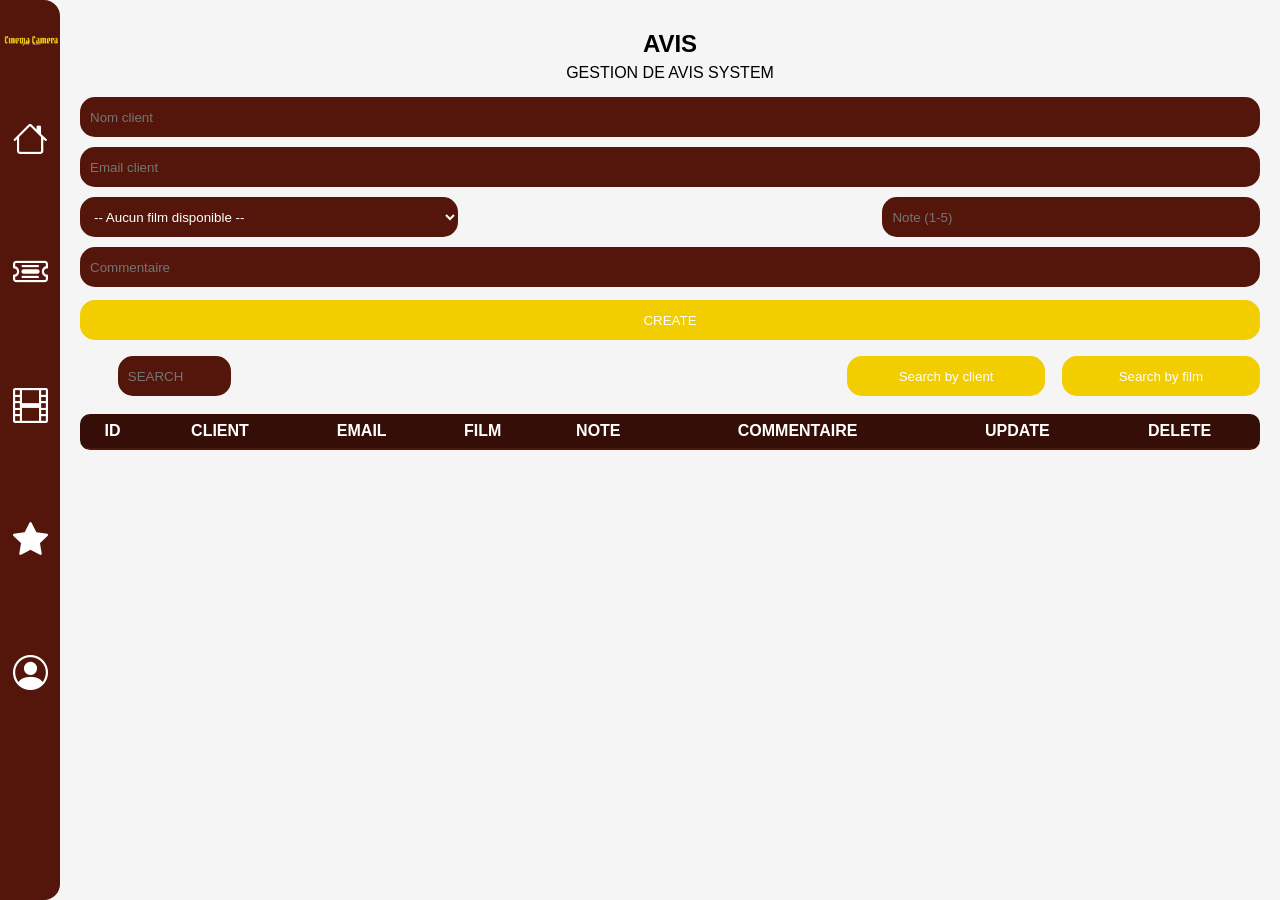
<file: cinema/ADMINISTARION/Avis/Avis.html>
<!DOCTYPE html>
<html lang="en">
<head>
    <meta charset="UTF-8">
    <meta name="viewport" content="width=device-width, initial-scale=1.0">
    <title>Gestion Avis</title>
    <link rel="stylesheet" href="avisStyle.css">
    <link rel="stylesheet" href="https://cdn.jsdelivr.net/npm/bootstrap-icons@1.13.1/font/bootstrap-icons.min.css">
</head>
<body>
    <!-- navbar -->
    <nav id="nav_bar">
        <div id="logo">
            <img src="../affiche/mylogo.png" alt="logo">
        </div>
        <article>
            <i class="bi bi-house"></i>
            <a href="../Dashboard/index.html">Dashboard</a>
        </article>
        <article>
            <i class="bi bi-ticket-detailed"></i>
            <a href="../Reservation/reservation.html">Reservation</a>
        </article>
        <article>
            <i class="bi bi-film"></i>
            <a href="../Gestion_Films/GestFilms.html">Films</a>
        </article>
        <article>
            <i class="bi bi-star-fill"></i>
            <a href="../Avis/Avis.html">Avis</a>
        </article>
        <article>
            <i class="bi bi-person-circle"></i>
            <a href="../myProfil/myProfil.html">My profil</a>
        </article>
        <div class="Deconnexion">
            <a href="../../USER/web_project/web_project/html/index.html">Déconnexion</a>
        </div>
    </nav>

    <!-- partie gestion avis -->
    <main class="crudsGestAvis">
        <div class="head">
            <h2>Avis</h2>
            <p>Gestion de avis system</p>
        </div>

        <!-- inputs -->
        <div class="inputs">
            <div>
                <input placeholder="Nom client" type="text" id="clientName">
            </div>
            <div>
                <input placeholder="Email client" type="email" id="clientEmail">
            </div>
            <div class="input_classA">
                <select id="filmAvis">
                    <option value="">-- Choisir un film --</option>
                </select>
                <input placeholder="Note (1-5)" type="number" id="note" min="1" max="5">
            </div>
            <div>
                <input placeholder="Commentaire" type="text" id="commentaire">
            </div>
            <button type="submit" id="submit">CREATE</button>
            <div id="update"></div>
        </div>

        <!-- outputs -->
        <div class="outputs">
            <div class="searchOutput">
                <div>
                    <input onkeyup="filterData(this.value)" placeholder="SEARCH" type="text" id="search">
                </div>
                <div class="output_classA">
                    <button onclick="searchMood(this.id)" id="btnClient">Search by client</button>
                    <button onclick="searchMood(this.id)" id="btnFilm">Search by film</button>
                </div>
            </div>
            <div id="divDeleteAll"></div>
            <div>
                <table>
                    <thead>
                        <tr>
                            <th>id</th>
                            <th>Client</th>
                            <th>Email</th>
                            <th>Film</th>
                            <th>Note</th>
                            <th>Commentaire</th>
                            <th>update</th>
                            <th>delete</th>
                        </tr>
                    </thead>
                    <tbody id="tbodyAvis"></tbody>
                </table>
            </div>
        </div>
    </main>

    <script src="scriptAvis.js"></script>
</body>
</html>
</file>
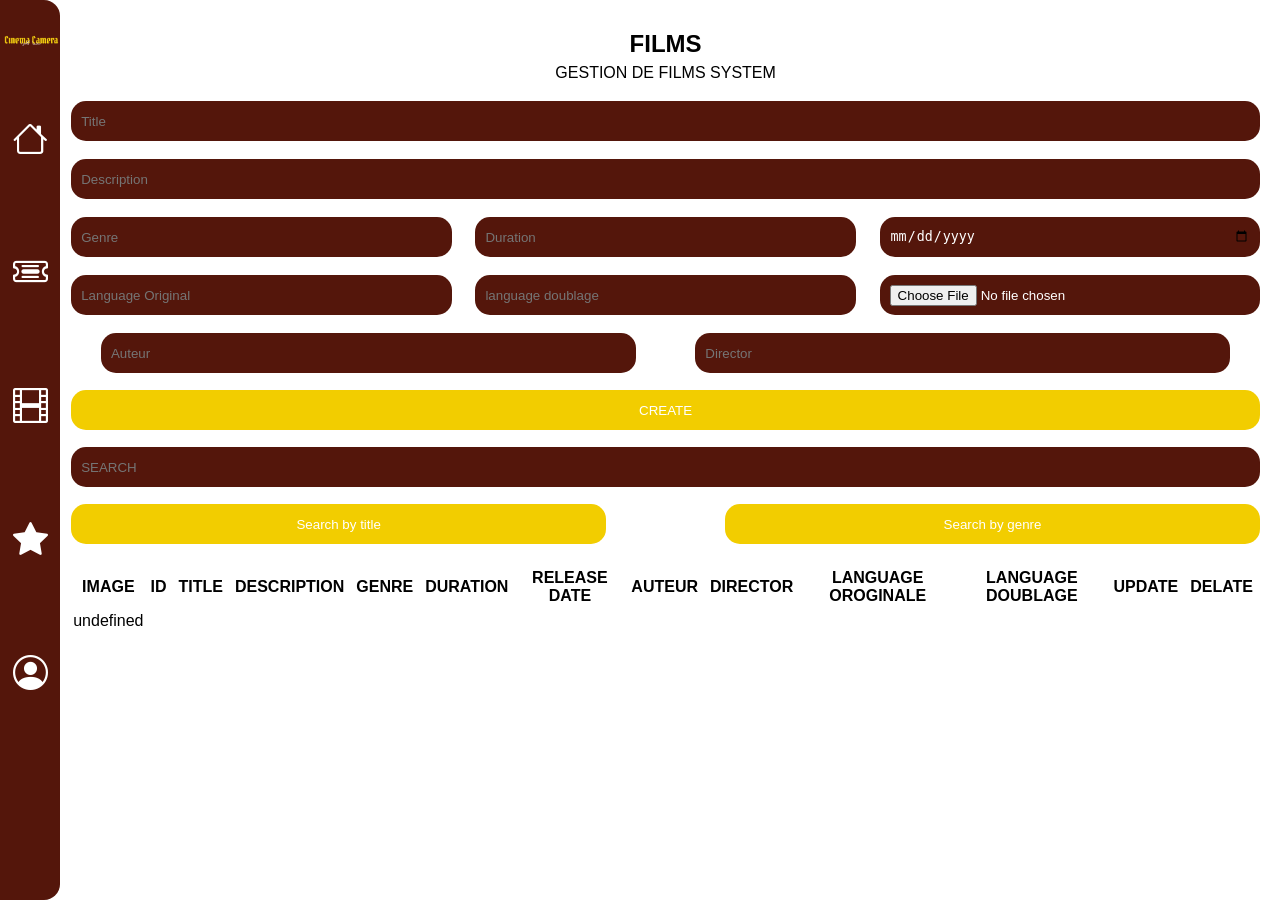
<file: cinema/ADMINISTARION/Gestion_Films/GestFilms.html>
<!DOCTYPE html>
<html lang="en">
<head>
    <meta charset="UTF-8">
    <meta name="viewport" content="width=device-width, initial-scale=1.0">
    <title>Gestion Films</title>
    <link rel="stylesheet" href="styleGesFilms.css">
    <link rel="stylesheet" href="https://cdn.jsdelivr.net/npm/bootstrap-icons@1.13.1/font/bootstrap-icons.min.css">
</head>
<body>
    <!-- navbar -->
        <nav id="nav_bar">
            <div id="logo">
                <img src="../affiche/mylogo.png" alt="logo">
            </div>
            <article>
                <i class="bi bi-house"></i>
                <a href="../Dashboard/index.html">Dashboard</a>
                
            </article>
            <article>
                <i class="bi bi-ticket-detailed"></i>
                <a href="../Reservation/reservation.html">Reservation</a>
                
            </article>
            <article>
                <i class="bi bi-film"></i>
                <a href="../Gestion_Films/GestFilms.html">Films</a>
               
            </article>
            <article>
                <i class="bi bi-star-fill"></i>
                <a href="../Avis/Avis.html">Avis</a>
               
            </article>
            <article>
                <i class="bi bi-person-circle"></i>
                <a href="../myProfil/myProfil.html">My profil</a>
              
            </article>
                <div class="Deconnexion">
                <a href="../../USER/web_project/web_project/html/index.html">Déconnexion</a>
                
            </div>
        </nav>
        <!-- partie cruds films -->
        <main class="crudsGesFilms">
                <!-- partie head -->
            <div class="head">
                <h2>films</h2>
                <p>Gestion de films system</p>
            </div>
                <!-- partie inputs -->
            <div class="inputs">
                <div>
                    <input placeholder="Title" type="text" id="title">
                </div>
                <div>
                    <input placeholder="Description" type="text" id="description">
                </div>
                <div class="input_classA">
                    <input placeholder="Genre" type="text" id="genre">
                    <input placeholder="Duration" type="number" id="duration">
                    <input placeholder="Release Date" type="date" id="releaseDate">
                </div>
                <div class="input_classB">
                    <input placeholder="Language Original" type="text" id="lang_org">
                    <input placeholder="language doublage" type="text" id="lang_doub">
                    <input type="file" id="file" accept="image/*">
                </div>
                <div class="input_classC">
                    <input placeholder="Auteur" type="text" id="auteur">
                    <input placeholder="Director" type="text" id="director">
                </div>
                <button type="submit" id="submit">CREATE</button>
                <div id="update"></div>
            </div>
                <!-- partie outputs -->
            <div class="outputs">
                <div class="searchOutput">
                    <div>
                        <input onkeyup="filterData(this.value)" placeholder="SEARCH" type="text" id="search">
                    </div>
                    <div class="output_classA">
                        <button onclick="searchMood(this.id)" id="btnTitle">Search by title</button>
                        <button onclick="searchMood(this.id)" id="btnGenre">Search by genre</button>
                    </div>
                </div>
                <div id="divDeleteAll"></div>
                <div>
                    <table>
                        <thead>
                            <tr>
                                <th>image</th>
                                <th>id</th>
                                <th>title</th>
                                <th>Description</th>
                                <th>genre</th>
                                <th>duration</th>
                                <th>release Date</th>
                                <th>Auteur</th>
                                <th>director</th>
                                <th>language oroginale</th>
                                <th>language doublage</th>
                                <th>update</th>
                                <th>delate</th>
                            </tr>
                        </thead>
                        <tbody id="tbody">
                            
                        </tbody>
                    </table>
                </div>
            </div>
        </main>


        <script src="scriptGesFilms.js"></script>
</body>
</html>
</file>
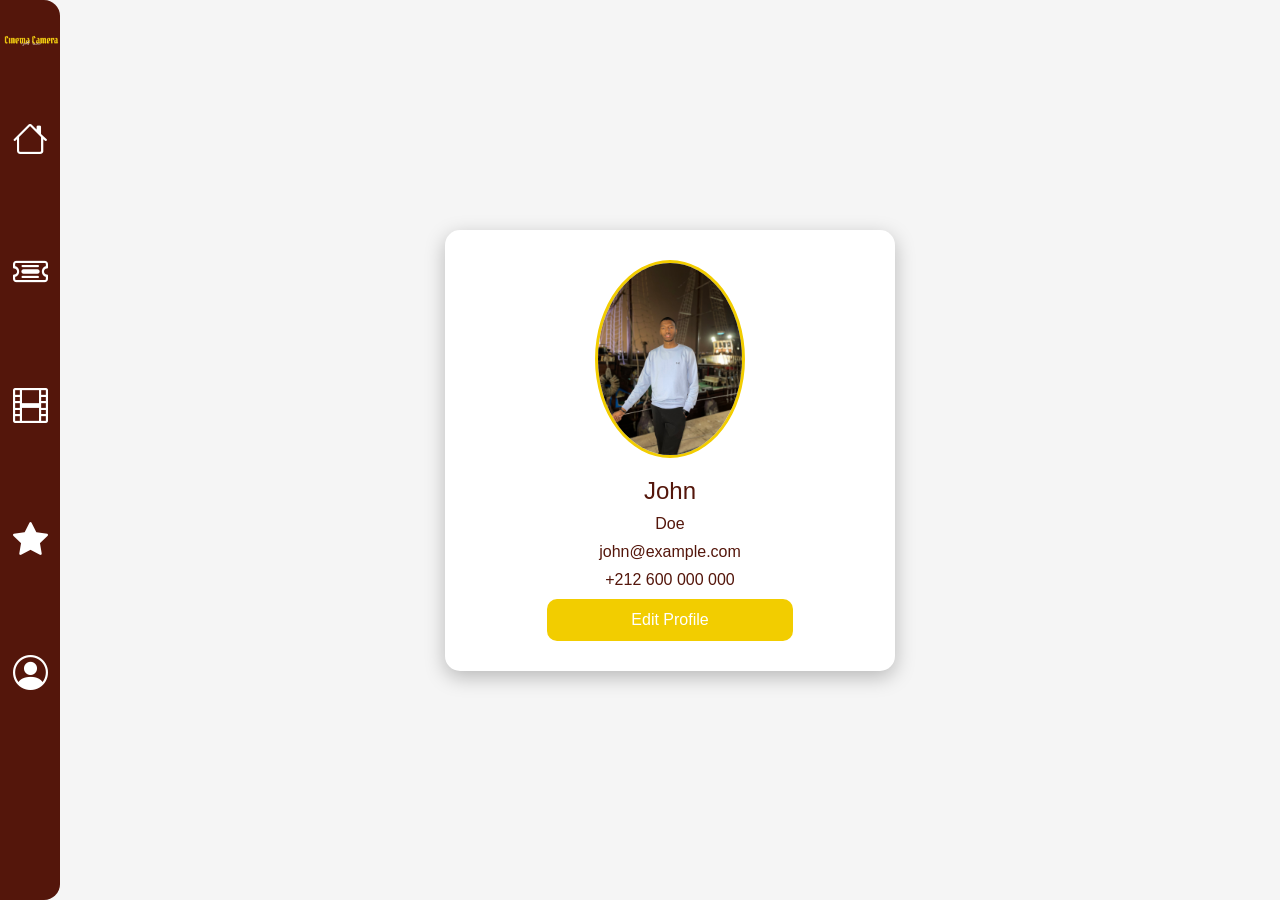
<file: cinema/ADMINISTARION/myProfil/myProfil.html>
<!DOCTYPE html>
<html lang="en">
<head>
    <meta charset="UTF-8">
    <meta name="viewport" content="width=device-width, initial-scale=1.0">
    <title>My Profil</title>
    <link rel="stylesheet" href="styleMyProfil.css">
    <link rel="stylesheet" href="https://cdn.jsdelivr.net/npm/bootstrap-icons@1.13.1/font/bootstrap-icons.min.css">
</head>
<body>

    <!-- navbar -->
    <nav id="nav_bar">
        <div id="logo">
            <img src="../affiche/mylogo.png" alt="logo">
        </div>
        <article>
            <i class="bi bi-house"></i>
            <a href="../Dashboard/index.html">Dashboard</a>
        </article>
        <article>
            <i class="bi bi-ticket-detailed"></i>
            <a href="../Reservation/reservation.html">Reservation</a>
        </article>
        <article>
            <i class="bi bi-film"></i>
            <a href="../Gestion_Films/GestFilms.html">Films</a>
        </article>
        <article>
            <i class="bi bi-star-fill"></i>
            <a href="../Avis/Avis.html">Avis</a>
        </article>
        <article>
            <i class="bi bi-person-circle"></i>
            <a href="../myProfil/myProfil.html">My profil</a>
        </article>
        <div class="Deconnexion">
            <a href="../../USER/web_project/web_project/html/index.html">Déconnexion</a>
        </div>
    </nav>

    <!-- main content -->
    <main class="profilMain">
        <div class="profilCard">
            <div class="cardView">
                <img src="../affiche/admin.jpeg" alt="Profile Picture" class="profileImg">
                <h2 id="displayName">John Doe</h2>
                <p id="displaySurname">Smith</p>
                <p id="displayEmail">john@example.com</p>
                <p id="displayPhone">+212 600 000 000</p>
                <button id="editBtn">Edit Profile</button>
            </div>
            <div class="cardEdit" style="display:none;">
                <input type="text" id="inputName" placeholder="Name">
                <input type="text" id="inputSurname" placeholder="Surname">
                <input type="email" id="inputEmail" placeholder="Email">
                <input type="text" id="inputPhone" placeholder="Phone">
                <button id="saveBtn">Save Changes</button>
                <button id="cancelBtn">Cancel</button>
            </div>
        </div>
    </main>

    <script src="scriptMyProfil.js"></script>
</body>
</html>
</file>
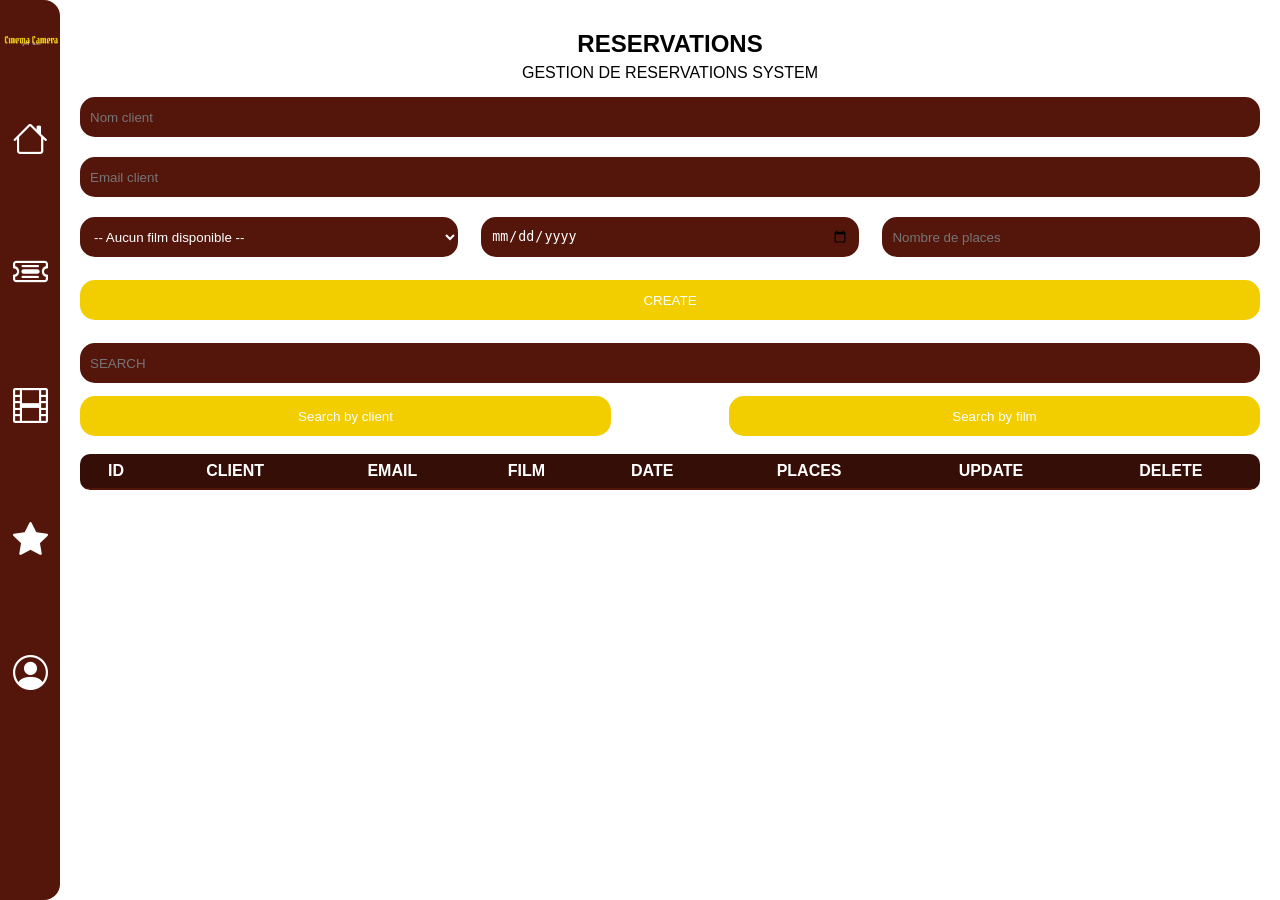
<file: cinema/ADMINISTARION/Reservation/reservation.html>
<!DOCTYPE html>
<html lang="en">
<head>
    <meta charset="UTF-8">
    <meta name="viewport" content="width=device-width, initial-scale=1.0">
    <title>Gestion Reservations</title>
    <link rel="stylesheet" href="reservationStyle.css">
    <link rel="stylesheet" href="https://cdn.jsdelivr.net/npm/bootstrap-icons@1.13.1/font/bootstrap-icons.min.css">
</head>
<body>
    <!-- navbar -->
    <nav id="nav_bar">
        <div id="logo">
            <img src="../affiche/mylogo.png" alt="logo">
        </div>
        <article>
            <i class="bi bi-house"></i>
            <a href="../Dashboard/index.html">Dashboard</a>
        </article>
        <article>
            <i class="bi bi-ticket-detailed"></i>
            <a href="../Reservation/reservation.html">Reservation</a>
        </article>
        <article>
            <i class="bi bi-film"></i>
            <a href="../Gestion_Films/GestFilms.html">Films</a>
        </article>
        <article>
            <i class="bi bi-star-fill"></i>
            <a href="../Avis/Avis.html">Avis</a>
        </article>
        <article>
            <i class="bi bi-person-circle"></i>
            <a href="../myProfil/myProfil.html">My profil</a>
        </article>
        <div class="Deconnexion">
            <a href="../../USER/web_project/web_project/html/index.html">Déconnexion</a>
        </div>
    </nav>

    <!-- partie cruds reservations -->
    <main class="crudsGestReservation">
        <div class="head">
            <h2>Reservations</h2>
            <p>Gestion de reservations system</p>
        </div>

        <!-- inputs -->
        <div class="inputs">
            <div>
                <input placeholder="Nom client" type="text" id="clientName">
            </div>
            <div>
                <input placeholder="Email client" type="email" id="clientEmail">
            </div>
            <div class="input_classA">
                <select id="filmReserved">
                    <option value="">-- Choisir un film --</option>
                </select>
                <input placeholder="Date réservation" type="date" id="reservationDate">
                <input placeholder="Nombre de places" type="number" id="placesNumber">
            </div>
            <button type="submit" id="submit">CREATE</button>
            <div id="update"></div>
        </div>

        <!-- outputs -->
        <div class="outputs">
            <div class="searchOutput">
                <div>
                    <input onkeyup="filterData(this.value)" placeholder="SEARCH" type="text" id="search">
                </div>
                <div class="output_classA">
                    <button onclick="searchMood(this.id)" id="btnName">Search by client</button>
                    <button onclick="searchMood(this.id)" id="btnFilm">Search by film</button>
                </div>
            </div>
            <div id="divDeleteAll"></div>
            <div>
                <table>
                    <thead>
                        <tr>
                            <th>id</th>
                            <th>Client</th>
                            <th>Email</th>
                            <th>Film</th>
                            <th>Date</th>
                            <th>Places</th>
                            <th>update</th>
                            <th>delete</th>
                        </tr>
                    </thead>
                    <tbody id="tbodyReservation"></tbody>
                </table>
            </div>
        </div>
    </main>

    <script src="scriptReservation.js"></script>
</body>
</html>
</file>
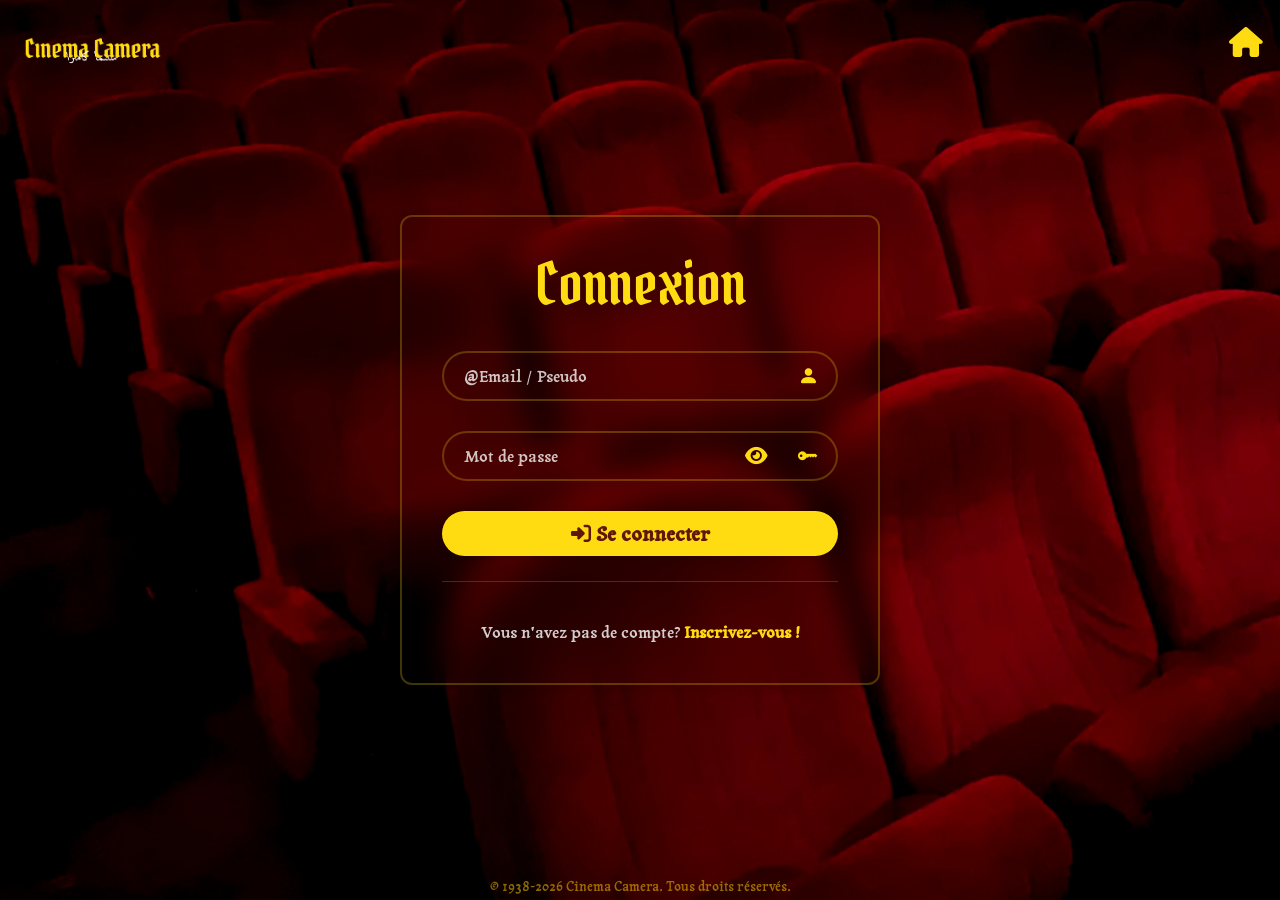
<file: cinema/USER/web_project/web_project/html/connexion.html>
<!DOCTYPE html>
<html lang="fr">
<head>
    <meta charset="UTF-8">
    <meta name="viewport" content="width=device-width, initial-scale=1.0">
    <title>Connexion - Cinema Camera</title>
    
    <!-- Fixed Font Awesome link -->
    <link rel="stylesheet" href="https://cdnjs.cloudflare.com/ajax/libs/font-awesome/6.4.0/css/all.min.css">
    
    <!-- Bootstrap Icons -->
    <link rel="stylesheet" href="https://cdn.jsdelivr.net/npm/bootstrap-icons@1.11.3/font/bootstrap-icons.min.css">
    
    <!-- Google Fonts -->
    <link href="https://fonts.googleapis.com/css2?family=Amiri:wght@400;700&family=Pirata+One&family=Tagesschrift&display=swap" rel="stylesheet">
    
    <style>
     *{
    margin: 0;
    padding:0;
    box-sizing: border-box;
    font-family: "Tagesschrift", system-ui;
}
.myform h1{
   font-family: "Pirata One", system-ui;
   color: #ffdb12;
  font-weight: 400;
  font-style: normal;
  font-size: 58px;
  text-align:center;

}

body{
    display: flex;
    justify-content: center;
    align-items:center;
    min-height: 100vh;
    background:url('../background/side.jpg') right no-repeat;
  background-size: cover;
  background-attachment: fixed;
  background-position:center;
  height: 100vh;
  width: 100%;
}
.myform{
  width:480px;
  background:transparent;
  border:2px solid #ffdb123f;
  backdrop-filter: blur(15px);
  box-shadow:0 0 10px rgba(0,0,0,.2);
  border-radius: 12px;
  padding: 30px 40px;
  visibility: visible;
}
.myform .inbox{
    
    width:100%;
    height:50px;
     position:relative;
    margin:30px 0;
}
.inbox input{
    width: 100%;
    height:100%;
    background: transparent;
    border: none;
    outline: none;
    border: 2px solid #ffdb123f;
    border-radius: 40px;
    font-size: 16px;
    color:#fff;
    padding:20px 45px 20px 20px;
}
.inbox input::placeholder{
    color:#ffffffc3;

}
.inbox i{
    position:absolute;
    color: #ffdb12;
    right:20px;
     top:50%;
     transform: translateY(-50%);
     font-size:20px;

}
.myform .btn{
    width:100%;
    height:45px;
    background:#ffdb12;
    border:none;
    outline:none;
    border-radius:40px;
    box-shadow:0 0 10px rgba(0,0,0,.1);
    cursor:pointer;
    font-size: 20px;
    font-weight: 600;
    color: #61160B;
  
}
.myform .btn:hover{
  color:white;
  background:#ffdb123c;
}

.inscription p{
    font-size:14,5px;
    text-align:center;
    color: #fff;
    margin: 20px 0 15px;
} 
.inscription p a{
    font-size:16px;
    color:#ffdb12;
    text-decoration: none;
    font-weight:900;
}
.inscription p a:hover {
   text-decoration: underline;

}
#mylogo{
    position: absolute;
    width:160px;
    bottom:90%;
    left:1%;
    cursor:pointer;
    overflow:hidden;
    border-radius: 3px;
    transition: transform 0.5s ease;
    transform-origin: center center;
} 
#mylogo:hover{
       transform: scale(1.1); 
}
   .password-toggle {
            position: absolute;
            right: 50px;
            top: 50%;
            transform: translateY(-50%);
            color: #ffdb12;
            cursor: pointer;
            font-size: 18px;
        }
#home i{
color: #ffdb12;
font-size: 30px;
  font-weight: 700;
  position: absolute;
  left: 96%;
  bottom:92%;
  line-height: 60px;
     cursor: pointer;
  opacity: 1;
  transition: transform 0.3s ease-in-out; 
}
#home i:hover{
    transform: scale(1.3); 
}
        .inscription {
            text-align: center;
            margin-top: 25px;
            padding-top: 20px;
            border-top: 1px solid rgba(255, 219, 18, 0.2);
        }
        
        .inscription p {
            font-size: 16px;
            color: rgba(255, 255, 255, 0.8);
            margin-bottom: 10px;
        }
        
        .inscription p a {
            font-size: 16px;
            color: #ffdb12;
            text-decoration: none;
            font-weight: bold;
            transition: all 0.3s ease;
        }
        
        .inscription p a:hover {
            text-decoration: underline;
            color: #ffc800;
        }
        
        /* message d'erreur */
        .error-message {
            color: #ff6b6b;
            font-size: 14px;
            margin-top: 5px;
            margin-left: 15px;
            display: none;
        }
        
        
        /* RESPONSIVE */
        @media (max-width: 768px) {
            .myform {
                padding: 30px 25px;
                max-width: 400px;
            }
            
            .myform h1 {
                font-size: 48px;
            }
            
            #mylogo {
                width: 140px;
                top: 15px;
                left: 15px;
            }
            
            #home {
                top: 15px;
                right: 15px;
            }
        }
        
        @media (max-width: 480px) {
            .myform {
                padding: 25px 20px;
                margin: 15px;
            }
            
            .myform h1 {
                font-size: 40px;
            }
            
            .inbox input {
                font-size: 14px;
                padding: 0 45px 0 15px;
            }
            
            .myform .btn {
                height: 45px;
                font-size: 18px;
            }
            
            #mylogo {
                width: 120px;
                top: 10px;
                left: 10px;
            }
            
            #home a {
                font-size: 28px;
            }
        }
        
        /* une petite animation  */
        @keyframes fadeIn {
            from { opacity: 0; transform: translateY(20px); }
            to { opacity: 1; transform: translateY(0); }
        }
        
        .myform {
            animation: fadeIn 0.5s ease-out;
        }
        
        .copyr {
            position: absolute;
            bottom: 5px;
            left: 0;
            right: 0;
            text-align: center;
            color: rgba(245, 196, 2, 0.541);
            font-size: 13px;
        }
    </style>
</head>
<body>
    <!-- Logo -->
    <a href="index.html"><img src="../mylogo.png" id="mylogo" alt="Cinema Camera Logo"></a>
    
    <!-- Home Button -->
    <div id="home">
        <a href="index.html" title="Retour à l'accueil">
            <i class="fas fa-home"></i>
        </a>
    </div>
    
    <!-- Login Form -->
    <div class="myform">
        <form id="loginForm" action="login.php" method="POST">
            <h1>Connexion</h1>
            <div class="inbox">
                <i class="bi bi-person-fill icon"></i>
                <input type="text" 
                       id="username" 
                       name="username" 
                       placeholder="@Email / Pseudo" 
                       required 
                       autocomplete="username">
                <div class="error-message" id="username-error"></div>
            </div>
            
            <div class="inbox">
                <i class="bi bi-key-fill"></i>
                <span class="password-toggle" id="togglePassword">
                    <i class="fas fa-eye"></i>
                </span>
                <input type="password" 
                       id="password" 
                       name="password" 
                       placeholder="Mot de passe" 
                       required 
                       autocomplete="current-password">
                <div class="error-message" id="password-error"></div>
            </div>
            <button type="submit" class="btn">
                <i class="fas fa-sign-in-alt"></i> Se connecter
            </button>
            <div class="inscription">
                <p>Vous n'avez pas de compte? <a href="inscription.html">Inscrivez-vous !</a></p>
            </div>
        </form>
    </div>
    

    <div class="copyr">
       <p> &copy; 1938-<script>document.write(new Date().getFullYear())</script> Cinema Camera. Tous droits réservés.</p>
    </div>
    
 <script src="../js/session.js"></script>
<script src="../js/connexion.js"></script>
</body>
</html>
</file>
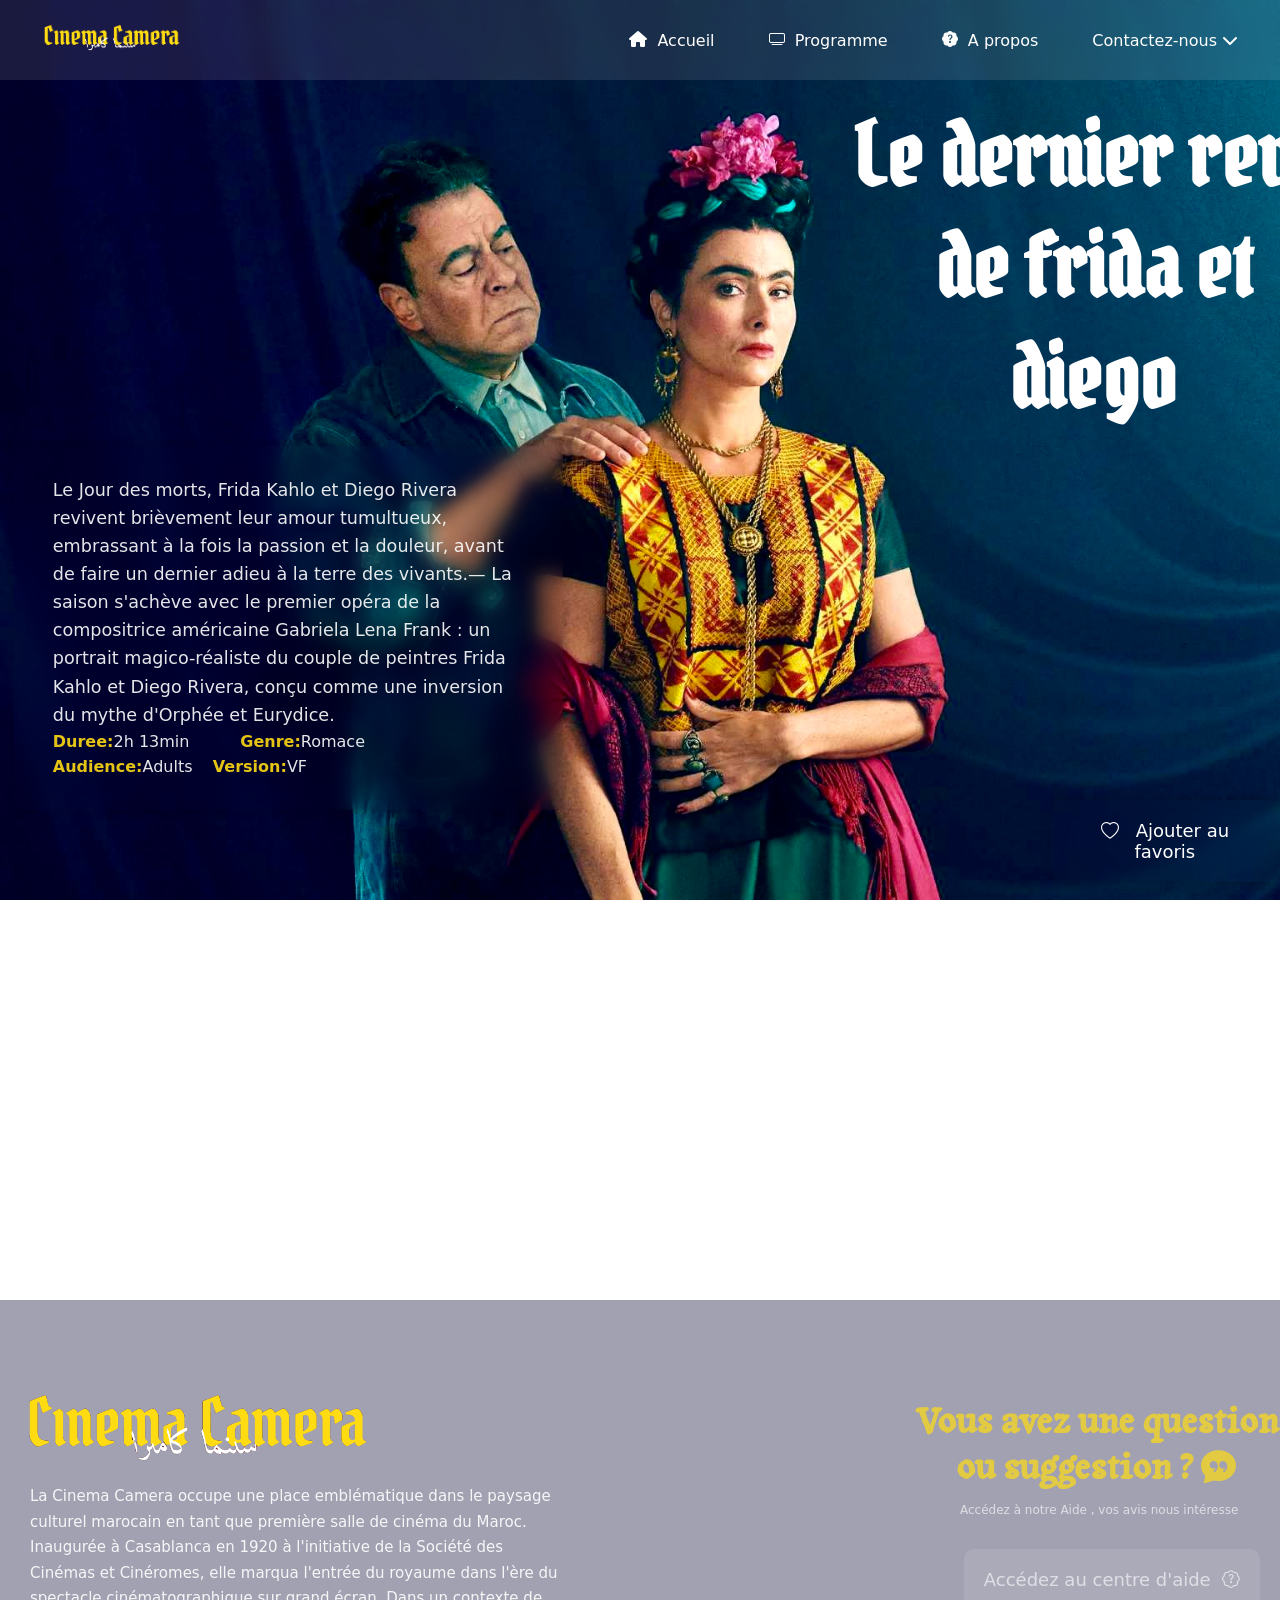
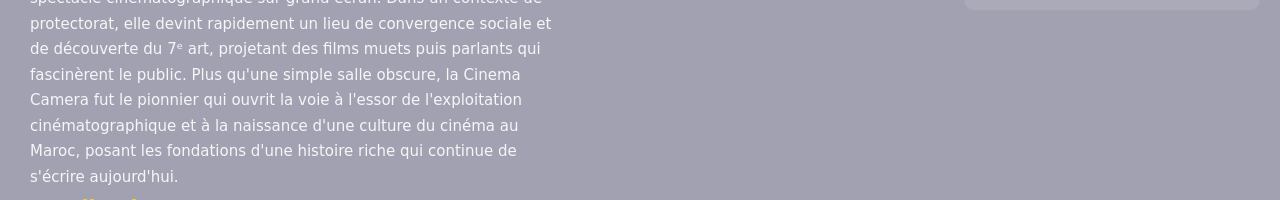
<file: cinema/USER/web_project/web_project/html/frida.html>
<!DOCTYPE html>
<html lang="en">
<head>

    <meta charset="UTF-8">
    <meta name="viewport" content="width=device-width, initial-scale=1.0">
    <title>Frida</title>
    <link rel="stylesheet" href="../cssfolder/filmpage.css">
    <link rel="stylesheet" href="https://cdnjs.cloudflare.com/ajax/libs/font-awesome/6.4.0/css/all.min.css">
     <!---links of imported bootstrap icons -->
    <link rel="stylesheet" href="https://cdn.jsdelivr.net/npm/bootstrap-icons@1.11.3/font/bootstrap-icons.min.css">

     <!---links of imported google fonts-->
<link rel="preconnect" href="https://fonts.googleapis.com">
<link rel="preconnect" href="https://fonts.gstatic.com" crossorigin>
<link href="https://fonts.googleapis.com/css2?family=Pirata+One&display=swap" rel="stylesheet">
<link rel="preconnect" href="https://fonts.googleapis.com">
<link rel="preconnect" href="https://fonts.gstatic.com" crossorigin>
<link href="https://fonts.googleapis.com/css2?family=Tagesschrift&display=swap" rel="stylesheet">
</head>
<body>
   <header>

    <nav class="navbar visible" id="navbar">
          <a href="index.html"><img src="../mylogo.png" id="mylogo"></a>
        <ul class="nav-links">
            <li><a href="index.html" target="_blank"><i i class="fa fa-home" aria-hidden="true"style="position:relative;bottom:1px;" ></i>&nbsp&nbspAccueil</a></li>
            <li><a href="programme.html"target="_blank"><i class="bi bi-tv" style="position:relative;bottom:1px;"></i>&nbsp&nbspProgramme</a></li>
            <li><a href="#"> <i class="bi bi-patch-question-fill" style="position:relative;bottom:1px;"></i>&nbsp&nbspA propos</a></li>
            <li class="dropdown">
                <a href="#">Contactez-nous<i class="fas fa-chevron-down" style="margin-left: 5px;"></i></a>
                <div class="dropdown-content">
         <a href="https://www.facebook.com/Cinema.camera1?locale=fr_FR" target="_blank"><i class="fab fa-facebook-f"></i>&nbsp&nbspFacebook</a>
          <a href="#"><i class="fab fa-twitter"></i>&nbsp&nbspTwitter</a>
          <a href="https://www.instagram.com/cinema.camera/"><i class="fab fa-instagram"></i>&nbsp&nbspInstagram</a>
          <a href="tel:+212661425345"><i class="bi bi-telephone-fill"></i>&nbsp&nbspTelephone</a>
                </div>
            </li>
        </ul>
    </nav>
    </header>
     <main>
        <!-- cette div va etre rempli avec js  -->
<div id="contenu"></div>
   </main>
    <footer>
        <!-- footer -->
 <div id="apropos">
    <a href="index.html"><img src="../mylogo.png"></a>
    <p>
     La Cinema Camera occupe une place emblématique dans le paysage culturel marocain en tant que première salle de cinéma du Maroc. Inaugurée à Casablanca en 1920 à l'initiative de la Société des Cinémas et Cinéromes, elle marqua l'entrée du royaume dans l'ère du spectacle cinématographique sur grand écran. Dans un contexte de protectorat, elle devint rapidement un lieu de convergence sociale et de découverte du 7ᵉ art, projetant des films muets puis parlants qui fascinèrent le public. Plus qu'une simple salle obscure, la Cinema Camera fut le pionnier qui ouvrit la voie à l'essor de l'exploitation cinématographique et à la naissance d'une culture du cinéma au Maroc, posant les fondations d'une histoire riche qui continue de s'écrire aujourd'hui.<br>
     <b style="color: #ffdb12;font-size:20px;">Localisation : </b>&nbsp&nbsp&nbsp 14 Bd Allal Ben Abdallah, Meknès.
    </p>
    </div>
     <div id="avis"> 
        <h2> Vous avez une question ou suggestion ?  <i class="bi bi-chat-quote-fill"></i></h2>
         <p>Accédez à notre Aide , vos avis nous intéresse </p>
         <a href="">Accédez au centre d'aide&nbsp&nbsp<i class="bi bi-patch-question"></i></a>
    </div>
    
    <div class="copyright">
        <p> &copy; 1938-<script>document.write(new Date().getFullYear())</script> Cinema Camera. Tous droits réservés.</p>
    </div>
    </footer>
     <!-- script -->
<script src="../js/session.js"></script>
    <script src="../js/films.js"></script>
</body>
</html>
</file>
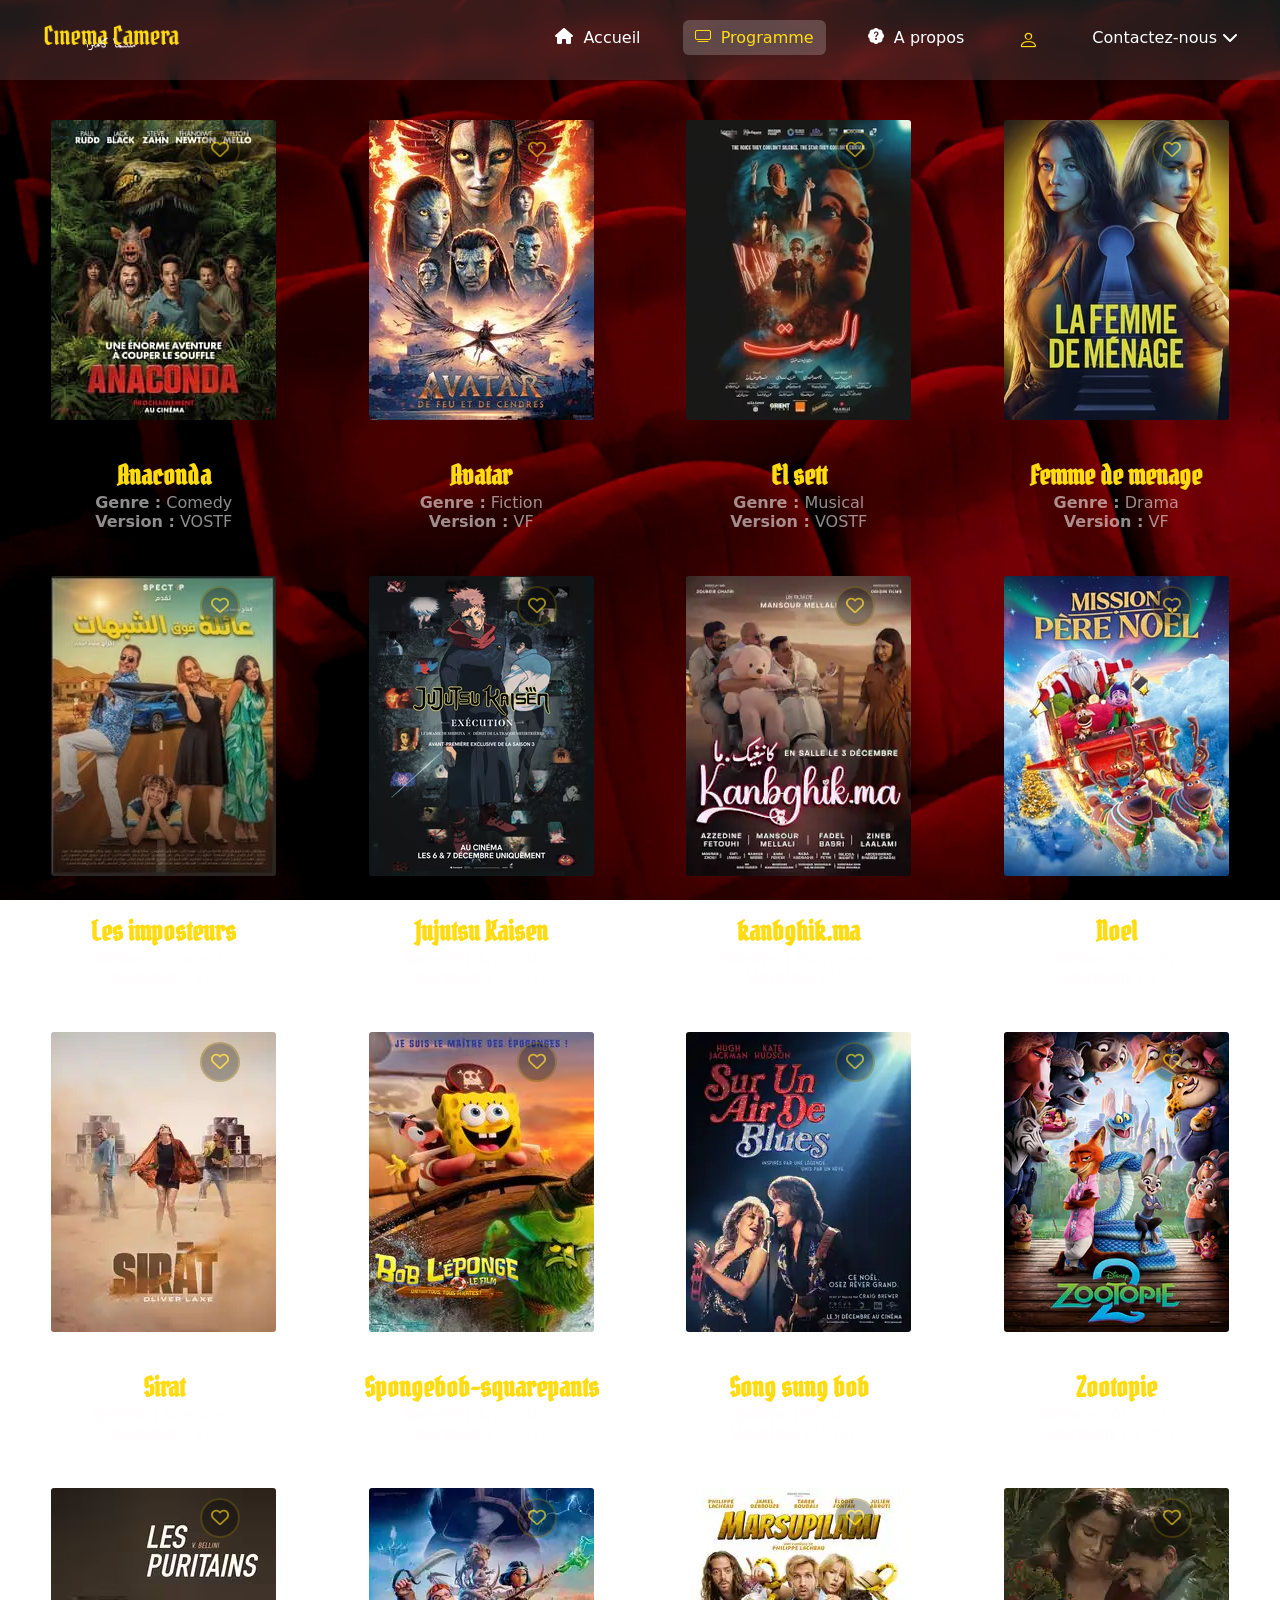
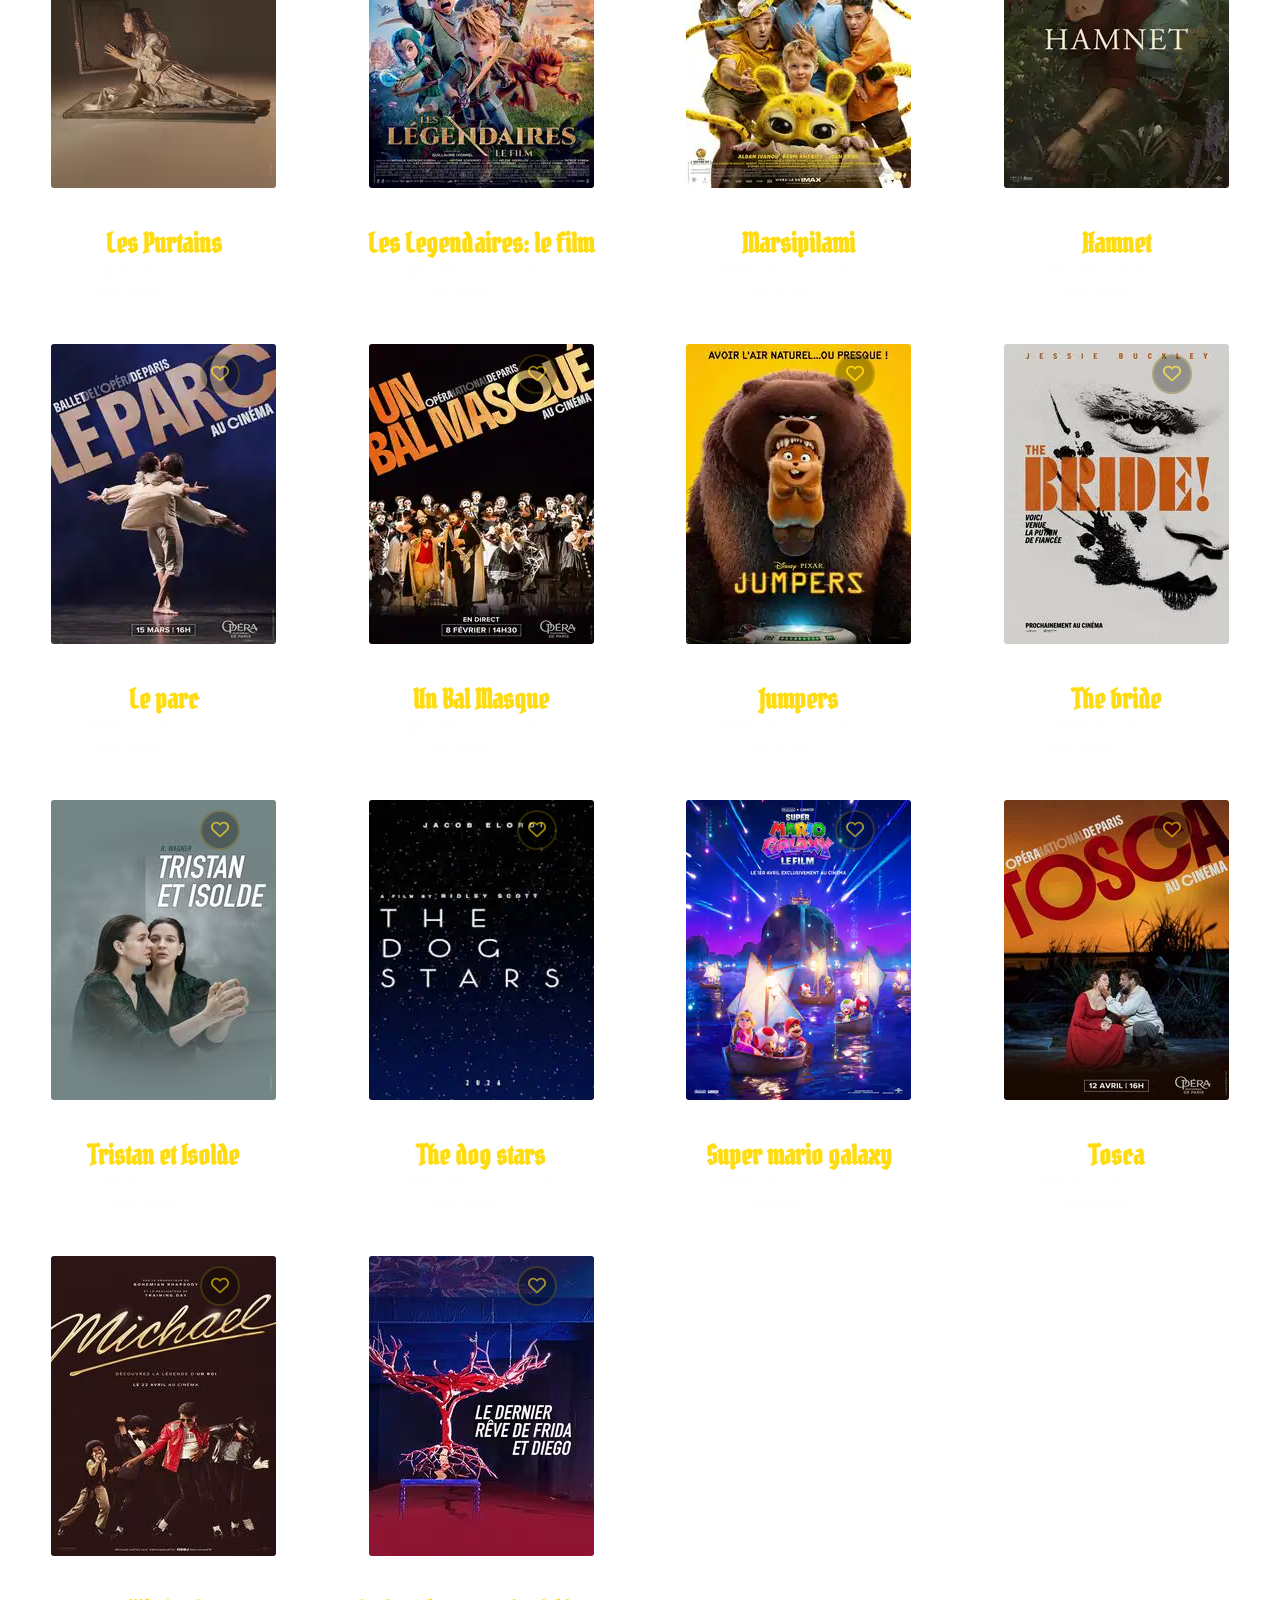
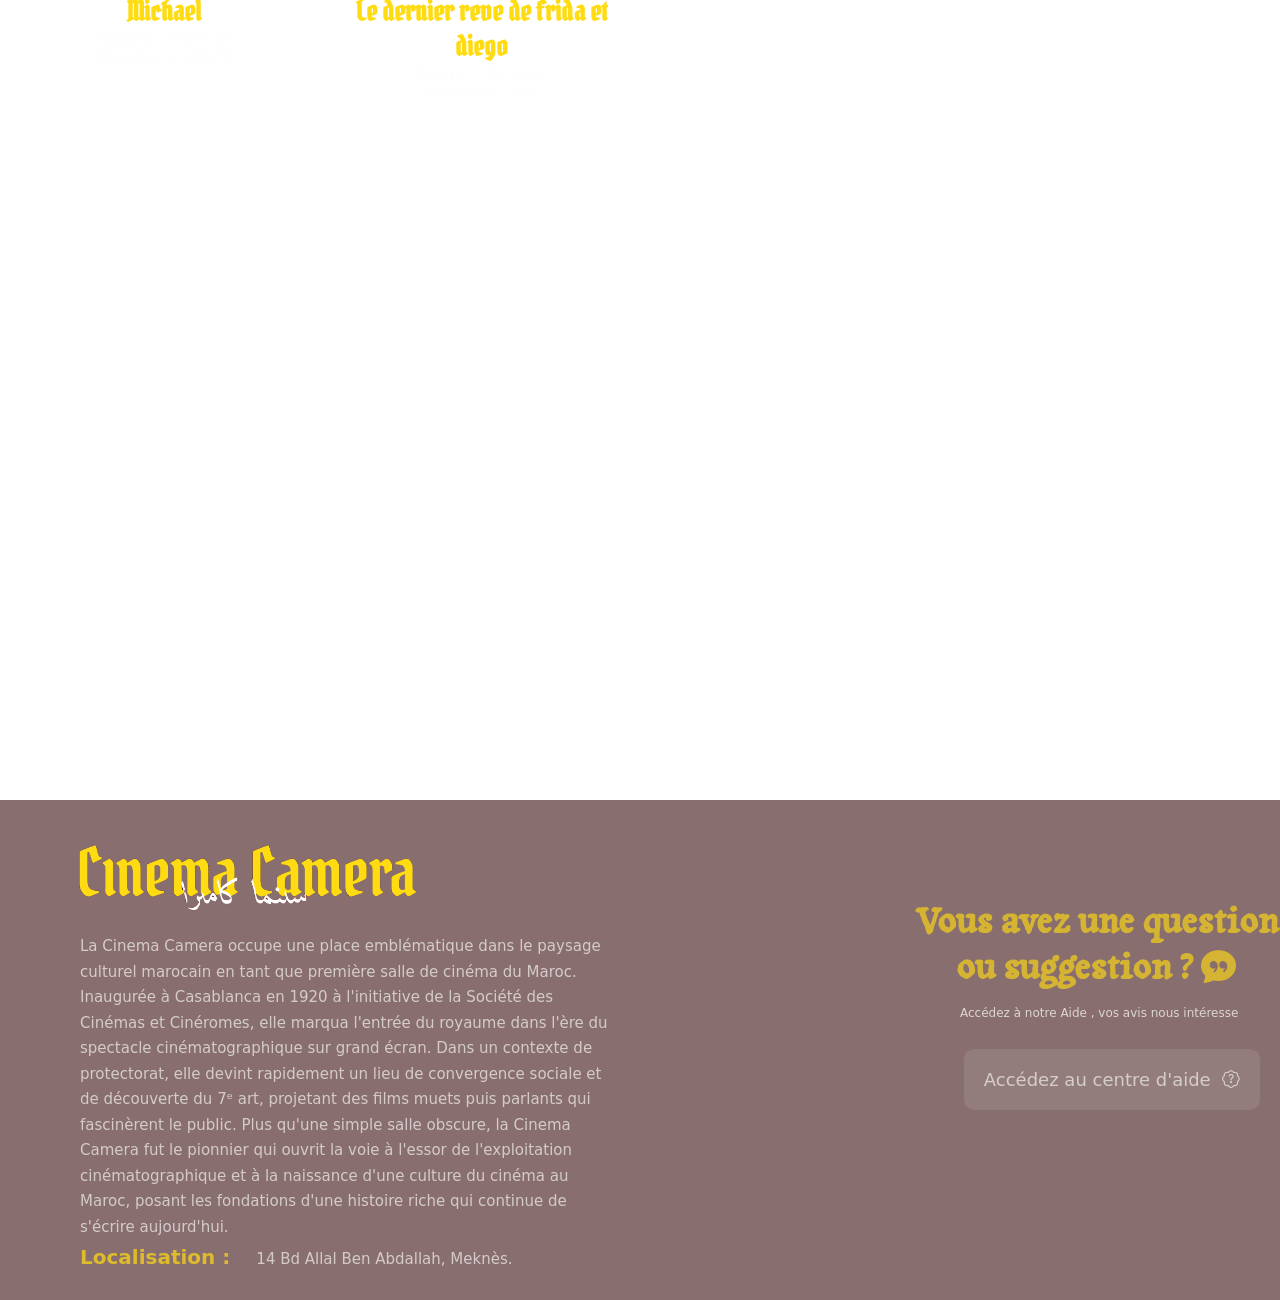
<file: cinema/USER/web_project/web_project/html/programme.html>
<!DOCTYPE html>
<html lang="en">
<head>

    <meta charset="UTF-8">
    <meta name="viewport" content="width=device-width, initial-scale=1.0">
    <title>Programme</title>
    <link rel="stylesheet" href="../cssfolder/programme.css">
    <link rel="stylesheet" href="https://cdnjs.cloudflare.com/ajax/libs/font-awesome/6.4.0/css/all.min.css">
     <!---links of imported bootstrap icons -->
    <link rel="stylesheet" href="https://cdn.jsdelivr.net/npm/bootstrap-icons@1.11.3/font/bootstrap-icons.min.css">

     <!---links of imported google fonts-->
<link rel="preconnect" href="https://fonts.googleapis.com">
<link rel="preconnect" href="https://fonts.gstatic.com" crossorigin>
<link href="https://fonts.googleapis.com/css2?family=Pirata+One&display=swap" rel="stylesheet">
<link rel="preconnect" href="https://fonts.googleapis.com">
<link rel="preconnect" href="https://fonts.gstatic.com" crossorigin>
<link href="https://fonts.googleapis.com/css2?family=Tagesschrift&display=swap" rel="stylesheet">
</head>
<body>
   <header>

    <nav class="navbar visible" id="navbar">
          <a href="index.html"><img src="../mylogo.png" id="mylogo"></a>
        <ul class="nav-links">
            <li><a href="index.html" target="_blank"><i i class="fa fa-home" aria-hidden="true"style="position:relative;bottom:1px;" ></i>&nbsp&nbspAccueil</a></li>
            <li><a href="programme.html"target="_blank" id="prg"><i class="bi bi-tv" style="position:relative;bottom:1px;"></i>&nbsp&nbspProgramme</a></li>
            <li><a href="#apropos"> <i class="bi bi-patch-question-fill" style="position:relative;bottom:1px;"></i>&nbsp&nbspA propos</a></li>
            <li><a href="" id="profileLink"><i class="bi bi-person"></i></a></li>
            <li class="dropdown">
                <a href="#">Contactez-nous<i class="fas fa-chevron-down" style="margin-left: 5px;"></i></a>
                <div class="dropdown-content">
         <a href="https://www.facebook.com/Cinema.camera1?locale=fr_FR" target="_blank"><i class="fab fa-facebook-f"></i>&nbsp&nbspFacebook</a>
          <a href="#"><i class="fab fa-twitter"></i>&nbsp&nbspTwitter</a>
          <a href="https://www.instagram.com/cinema.camera/"><i class="fab fa-instagram"></i>&nbsp&nbspInstagram</a>
          <a href="tel:+212661425345"><i class="bi bi-telephone-fill"></i>&nbsp&nbspTelephone</a>
                </div>
            </li>
        </ul>
    </nav>
    </header>
     <main>
         <!-- programme sera remplis avec js -->
        <div id="programme">
        </div>
   </main>
    <footer>
    <div id="apropos">
    <img src="../mylogo.png">
    <p>
     La Cinema Camera occupe une place emblématique dans le paysage culturel marocain en tant que première salle de cinéma du Maroc. Inaugurée à Casablanca en 1920 à l'initiative de la Société des Cinémas et Cinéromes, elle marqua l'entrée du royaume dans l'ère du spectacle cinématographique sur grand écran. Dans un contexte de protectorat, elle devint rapidement un lieu de convergence sociale et de découverte du 7ᵉ art, projetant des films muets puis parlants qui fascinèrent le public. Plus qu'une simple salle obscure, la Cinema Camera fut le pionnier qui ouvrit la voie à l'essor de l'exploitation cinématographique et à la naissance d'une culture du cinéma au Maroc, posant les fondations d'une histoire riche qui continue de s'écrire aujourd'hui.<br>
     <b style="color: #ffdb12ca;font-size:20px;">Localisation : </b>&nbsp&nbsp&nbsp 14 Bd Allal Ben Abdallah, Meknès.
    </p>
    </div>
    
    <div id="avis"> 
        <h2> Vous avez une question ou suggestion ?  <i class="bi bi-chat-quote-fill"></i></h2>
         <p>Accédez à notre Aide , vos avis nous intéresse </p>
         <a href="">Accédez au centre d'aide&nbsp&nbsp<i class="bi bi-patch-question"></i></a>
    </div>
    
    <div class="copyright">
        <p> &copy; 1938-<script>document.write(new Date().getFullYear())</script> Cinema Camera. Tous droits réservés.</p>
    </div>
    </footer>

    <!-- session -->
    <script src="../js/session.js"></script>
   <script src="../js/programme.js"></script>
    </script>
</body>
</html>
</file>
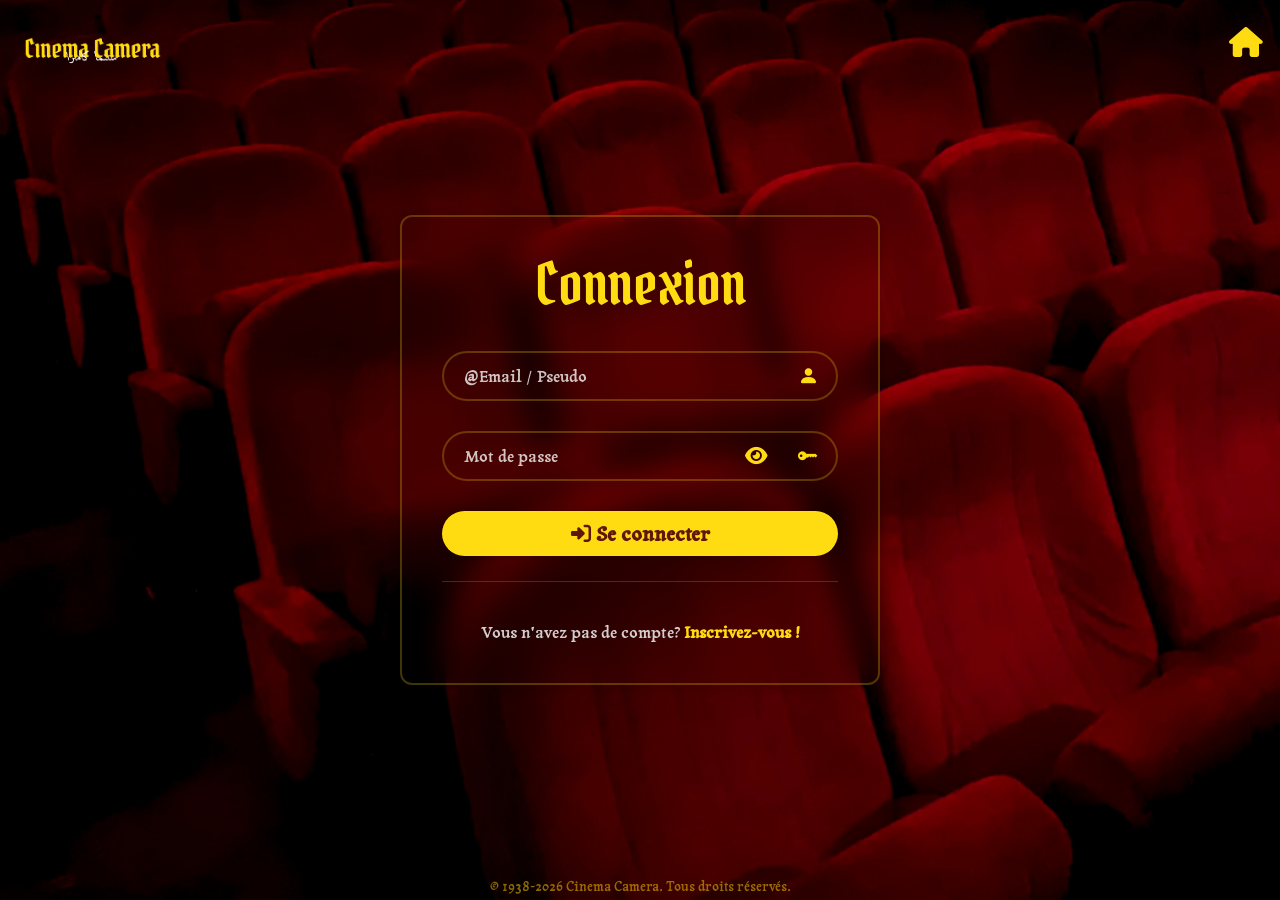
<file: cinema/USER/web_project/web_project/html/user-dashboard.html>
<!DOCTYPE html>
<html lang="fr">
<head>
    <meta charset="UTF-8">
    <meta name="viewport" content="width=device-width, initial-scale=1.0">
    <title>Mon Compte - Cinema Camera</title>
    <link rel="stylesheet" href="https://cdnjs.cloudflare.com/ajax/libs/font-awesome/6.4.0/css/all.min.css">
    <link rel="stylesheet" href="https://cdn.jsdelivr.net/npm/bootstrap-icons@1.11.3/font/bootstrap-icons.min.css">
    <link href="https://fonts.googleapis.com/css2?family=Pirata+One&family=Tagesschrift&display=swap" rel="stylesheet">
    <style>
        * {
            margin: 0;
            padding: 0;
            box-sizing: border-box;
            font-family: 'Tagesschrift', sans-serif;
        }
        
        body {
            background: url('../background/side.jpg') center/cover fixed;
            color: white;
            min-height: 100vh;
            padding: 20px;
        }
        
        .dashboard-container {
            max-width: 1200px;
            margin: 80px auto 40px auto;
            background: transparent;
             backdrop-filter: blur(15px);
            border-radius: 15px;
            padding: 30px;
            border: 2px solid #ffdb1266;
        }
        
        .dashboard-header {
            display: flex;
            justify-content: space-between;
            align-items: center;
            margin-bottom: 40px;
            padding-bottom: 20px;
            border-bottom: 2px solid rgba(255, 219, 18, 0.3);
        }
        
        .user-info {
            display: flex;
            align-items: center;
            gap: 20px;
        }
        
        .user-avatar {
            width: 80px;
            height: 80px;
            background: linear-gradient(135deg, #ffdb12, #ff9800);
            border-radius: 50%;
            display: flex;
            align-items: center;
            justify-content: center;
            font-size: 35px;
            color: black;
            font-weight: bold;
        }
        
        .user-details h1 {
            color: #ffdb12;
            font-family: 'Pirata One', cursive;
            font-size: 32px;
            margin-bottom: 5px;
        }
        
        .user-details p {
            color: rgba(255, 255, 255, 0.7);
            font-size: 16px;
        }
        
        .logout-btn {
            background: transparent;
            border: 1px solid #e7bb1d45;
            color: #ffffff4e;
            padding: 10px 20px;
            border-radius: 20px;
            cursor: pointer;
            font-size: 16px;
            transition: all 0.3s;
            display: flex;
            align-items: center;
            gap: 8px;
        }
        
        .logout-btn:hover {
           background: rgba(255, 255, 255, 0.2);
              color:#ffdb12; 
             box-shadow :0 0 30px rgba(231, 152, 152, 0.334);
              transform: translateY(-5px);
        }
        
        .dashboard-content {
            display: grid;
            grid-template-columns: repeat(auto-fit, minmax(350px, 1fr));
            gap: 25px;
        }
        
        .section-card {
            background: rgba(255, 255, 255, 0.05);
            border-radius: 10px;
            padding: 25px;
            border: 1px solid rgba(255, 255, 255, 0.1);
            transition: transform 0.3s;
        }
        
        .section-card:hover {
            transform: translateY(-5px);
            border-color: #ffdb12;
        }
        
        .section-card h2 {
            color: #ffdb12;
            font-family: 'Pirata One', cursive;
            font-size: 24px;
            margin-bottom: 20px;
            display: flex;
            align-items: center;
            gap: 10px;
        }
        
        .favorites-grid {
            display: grid;
            grid-template-columns: repeat(auto-fill, minmax(100px, 1fr));
            gap: 15px;
        }
        
        .favorite-film {
            background: rgba(255, 255, 255, 0.05);
            border-radius: 8px;
            overflow: hidden;
            text-align: center;
        }
        
        .film-poster {
            width: 100%;
            height: 180px;
            background-size: cover;
            background-position: center;
        }
        
        .film-title {
            padding: 10px;
            color: white;
            font-size: 14px;
        }
        
        .empty-state {
            text-align: center;
            padding: 40px 20px;
            color: rgba(255, 255, 255, 0.5);
        }
        
        .empty-state i {
            font-size: 40px;
            margin-bottom: 15px;
            display: block;
        }
        
        .nav-back {
            position: fixed;
            top: 20px;
            left: 20px;
            font-size: 18px;
            color: rgba(255, 255, 255, 0.614);
            text-decoration: none;
            font-weight: 500;      
            border-radius: 50px;
            transition: background 0.3s;
           text-align: center;
           padding: 16px 16px;
           font-weight: 400;
           background: rgba(255, 255, 255, 0.095);
        }
        
        .nav-back:hover {
           background: rgba(255, 255, 255, 0.2);
              color:#ffdb12; 
             box-shadow :0 0 30px rgba(231, 152, 152, 0.334);
              transform: translateY(-5px);

        }
    </style>
</head>
<body>
    <!-- Navigation back to programme -->
    <a href="programme.html" class="nav-back">
        <i class="fas fa-arrow-left"></i> Retour au programme
    </a>
    
    <div class="dashboard-container">
        <div class="dashboard-header">
            <div class="user-info">
                <div class="user-avatar" id="userAvatar">U</div>
                <div class="user-details">
                    <h1 id="userName">Utilisateur</h1>
                    <p id="userEmail">email@exemple.com</p>
                    <p id="memberSince" style="font-size: 14px; color: rgba(255,255,255,0.5); margin-top: 5px;">
                        Membre depuis <span id="joinDate">aujourd'hui</span>
                    </p>
                </div>
            </div>
            <button class="logout-btn" id="logoutBtn">
                <i class="fas fa-sign-out-alt"></i> Déconnexion
            </button>
        </div>
        
        <div class="dashboard-content">
            <!-- Films Favoris Section -->
            <div class="section-card">
                <h2><i class="fas fa-heart"></i> Mes Films Favoris</h2>
                <div id="favoritesContent">
                    <div class="favorites-grid" id="favoritesGrid">
                        <!-- Favorites will be loaded here -->
                    </div>
                    <div class="empty-state" id="emptyFavorites">
                        <i class="fas fa-heart-broken"></i>
                        <p>Vous n'avez pas encore de films favoris</p>
                        <p style="font-size: 14px; margin-top: 10px;">
                            Retournez au <a href="programme.html" style="color: #ffdb12;">programme</a> pour en ajouter
                        </p>
                    </div>
                </div>
            </div>
            
            <!-- Informations Personnelles -->
            <div class="section-card">
                <h2><i class="fas fa-user"></i> Mon Profil</h2>
                <div style="margin-top: 20px;">
                    <div style="margin-bottom: 15px;">
                        <strong style="color: rgba(255,255,255,0.7);">Nom complet:</strong>
                        <p id="profileName" style="color: white; margin-top: 5px;"></p>
                    </div>
                    <div style="margin-bottom: 15px;">
                        <strong style="color: rgba(255,255,255,0.7);">Nom d'utilisateur:</strong>
                        <p id="profileUsername" style="color: white; margin-top: 5px;"></p>
                    </div>
                    <div style="margin-bottom: 15px;">
                        <strong style="color: rgba(255,255,255,0.7);">Email:</strong>
                        <p id="profileEmail" style="color: white; margin-top: 5px;"></p>
                    </div>
                </div>
            </div>
            
            <!-- Statistiques -->
            <div class="section-card">
                <h2><i class="fas fa-chart-bar"></i> Mes Statistiques</h2>
                <div style="margin-top: 20px;">
                    <div style="background: rgba(255, 219, 18, 0.1); padding: 15px; border-radius: 8px; margin-bottom: 15px;">
                        <div style="font-size: 32px; color: #ffdb12; font-weight: bold;" id="favoritesCount">0</div>
                        <div style="color: rgba(255,255,255,0.7);">Films favoris</div>
                    </div>
                    <div style="background: rgba(76, 175, 80, 0.1); padding: 15px; border-radius: 8px;">
                        <div style="font-size: 32px; color: #4CAF50; font-weight: bold;" id="memberDays">1</div>
                        <div style="color: rgba(255,255,255,0.7);">Jours de membre</div>
                    </div>
                </div>
            </div>
        </div>
    </div>
    
    <!-- JavaScript -->
    <script src="../js/session.js"></script>
    <script>
        // Load filmObject from programme page or create fallback
        let filmObject = [];
        
        // Try to get filmObject from localStorage or use fallback
        try {
            filmObject = JSON.parse(localStorage.getItem('filmObject')) || [];
        } catch (e) {
            filmObject = [];
        }
        
        // Load user data
        function loadUserData() {
            const user = CinemaSession.getCurrentUser();
            
            if (!user) {
                // Not logged in, redirect to login
                window.location.href = 'connexion.html';
                return;
            }
            
            // Update user info
            document.getElementById('userName').textContent = user.name;
            document.getElementById('userEmail').textContent = user.email;
            document.getElementById('profileName').textContent = user.name;
            document.getElementById('profileUsername').textContent = user.username;
            document.getElementById('profileEmail').textContent = user.email;
            
            // Set avatar initial
            document.getElementById('userAvatar').textContent = user.name.charAt(0).toUpperCase();
            
            // Load favorites
            loadFavorites();
        }
        
        // Load favorite films
        function loadFavorites() {
            const favoritesGrid = document.getElementById('favoritesGrid');
            const emptyState = document.getElementById('emptyFavorites');
            const favoritesCount = document.getElementById('favoritesCount');
            
            const favorites = CinemaSession.getUserFavorites();
            
            // Update count
            favoritesCount.textContent = favorites.length;
            
            if (favorites.length > 0) {
                emptyState.style.display = 'none';
                favoritesGrid.innerHTML = '';
                
                favorites.forEach(filmId => {
                    const film = filmObject[filmId];
                    if (film) {
                        const filmElement = document.createElement('div');
                        filmElement.className = 'favorite-film';
                        filmElement.innerHTML = `
                            <div class="film-poster" style="background-image: url('${film.img}')"></div>
                            <div class="film-title">${film.titre}</div>
                            <div style="padding: 0 10px 10px 10px; font-size: 12px; color: rgba(255,255,255,0.7);">
                                ${film.genre} • ${film.version || ''}
                            </div>
                            <button onclick="removeFavorite(${filmId})" 
                                    style="background: rgba(255,0,0,0.2); border: 1px solid #ff6b6b; color: #ff6b6b; 
                                           padding: 5px 10px; border-radius: 15px; cursor: pointer; font-size: 12px; margin: 10px;font-family=''">
                                <i class="fas fa-times"></i> Retirer
                            </button>
                        `;
                        favoritesGrid.appendChild(filmElement);
                    }
                });
            } else {
                emptyState.style.display = 'block';
                favoritesGrid.innerHTML = '';
            }
        }
        
        // Remove favorite
        function removeFavorite(filmId) {
            if (confirm('Retirer ce film de vos favoris ?')) {
                CinemaSession.removeFavorite(filmId);
                loadFavorites();
            }
        }
        
        // Logout
        document.getElementById('logoutBtn').addEventListener('click', function() {
            if (confirm('Êtes-vous sûr de vouloir vous déconnecter ?')) {
                CinemaSession.clearSession();
                window.location.href = 'programme.html';
            }
        });
        
        // Initialize when page loads
        document.addEventListener('DOMContentLoaded', loadUserData);
    </script>
</body>
</html>
</file>
<file: cinema/ADMINISTARION/Avis/avisStyle.css>
* {
    margin: 0;
    padding: 0;
    box-sizing: border-box;
    font-family: Arial, sans-serif;
}

body {
    display: flex;
    min-height: 100vh;
    background-color: #f5f5f5;
}

/* ------------------ Navbar Fixed ------------------ */
#nav_bar {
    position: fixed;   
    top: 0;
    left: 0;
    width: 60px;       
    height: 100vh;
    background-color: #54160B;
    display: flex;
    flex-direction: column;
    align-items: center;
    padding-top: 20px;
    transition: width 0.3s ease;
    overflow: hidden;
    border-radius: 0px 16px 16px 0px;
    z-index: 1000;
}

#nav_bar:hover { width: 220px; }

#nav_bar #logo {
    text-align: center;
    width: 100%;
    padding: 10% 0;
    margin-bottom: 10%;
}

#nav_bar img { width: 63px; }

#nav_bar article {
    width: 90%;
    height: 7%;
    margin: 60% 0%;
    display: flex;
    align-items: center;
    justify-content: center;
    border-radius: 1% 40%;
    transition: 0.5s;
}

#nav_bar article i {
    font-size: 35px;
    color: white;
}

#nav_bar article a {
    display: none;
    text-decoration: none;
    color: white;
    font-size: 22px;
    font-weight: 500;
    margin-left: 10px;
}

/* hover navbar */
#nav_bar:hover article {
    justify-content: flex-start;
    padding-left: 15px;
    margin: 25px 0;
}

#nav_bar:hover article a { display: block; }

#nav_bar article:hover {
    background-color: #F2CD00;
    transform: translateX(9px);
}

#nav_bar article:hover i,
#nav_bar article:hover a { color: white; }

/* deconnexion */
.Deconnexion {
    width: 90%;
    height: 5.3%;
    margin-top: auto;
    margin-bottom: 20px;
    display: flex;
    justify-content: center;
    align-items: center;
    border-radius: 10px;
    transition: 0.3s;
}

.Deconnexion a {
    display: none;
    text-decoration: none;
    color: white;
    font-size: 22px;
    font-weight: 500;
}

#nav_bar:hover .Deconnexion a {
    width: 90%;
    height: 10%;
    background-color: #6f2316;
    display: flex;
    justify-content: center;
    align-items: center;
    border-radius: 10px;
    transition: 0.3s;
}

.Deconnexion:hover { background-color: #350e07; }

/* ------------------ Main Content ------------------ */
main {
    margin-left: 60px;          
    padding: 20px;
    flex: 1;
    transition: margin-left 0.3s;
}

#nav_bar:hover ~ main { margin-left: 220px; }

/* ------------------ Avis Section ------------------ */
.crudsGestAvis {
    text-align: center;
    width: 100%;
    max-height: calc(100vh - 40px);
    overflow-y: auto;
}

/* head */
.head {
    text-transform: uppercase;
    text-align: center;
    margin: 10px 0;
}
.head h2 { margin-bottom: 6px; }

/* ------------------ Inputs ------------------ */
input, select {
    width: 100%;
    height: 40px;
    outline: none;
    color: white;
    border-radius: 15px;
    margin: 5px 0;
    border: none;
    background-color: #54160B;
    padding: 10px;
    transition: 0.4s;
}

input:focus, select:focus {
    background-color: #350e07;
    transform: scale(1.02);
}

/* inputs flex */
.inputs .input_classA {
    display: flex;
    justify-content: space-between;
}

.inputs .input_classA input,
.inputs .input_classA select {
    width: 32%;
}

/* buttons */
button {
    width: 100%;
    height: 40px;
    outline: none;
    color: white;
    border-radius: 15px;
    margin: 8px 0px;
    border: none;
    background-color: #F2CD00;
    padding: 10px;
    cursor: pointer;
    transition: 0.5s;
}

button:hover {
    background-color: #cfb109;
    transform: scale(1.03);
    letter-spacing: 1px;
}

/* ------------------ Outputs ------------------ */
.outputs .searchOutput {
    display: flex;
    justify-content: space-between;
    align-items: center;
    margin-bottom: 10px;
}

.outputs .searchOutput input { width: 60%; }

.outputs .searchOutput .output_classA {
    display: flex;
    justify-content: space-between;
    width: 35%;
}

.outputs .searchOutput .output_classA button {
    width: 48%;
}

/* table */
table {
    width: 100%;
    text-align: center;
    margin: 10px 0;
    border-collapse: collapse;
    background-color: #f9f9f9;
    border-radius: 10px;
    overflow: hidden;
}

table tr th {
    text-transform: uppercase;
    border-bottom: 2px solid #54160B;
    padding: 8px;
    background-color: #350e07;
    color: white;
}

th, td {
    padding: 10px;
    border-bottom: 1px solid #ddd;
}

tr:hover { background-color: #f2f2f2; }

/* delete all */
#divDeleteAll { margin: 8px 0; text-align: right; }
#divDeleteAll button { width: auto; padding: 8px 15px; }
</file>
<file: cinema/ADMINISTARION/Gestion_Films/styleGesFilms.css>
* {
    margin: 0;
    padding: 0;
    box-sizing: border-box;
}
body {
    display: flex;
    height: 100vh;
    font-family: Arial, sans-serif;
}

/* ------------------ navbar ------------------ */
#nav_bar {
    position: fixed; 
    top: 0;
    left: 0;
    width: 4%;
    min-width: 60px;
    height: 100vh;
    background-color: #54160B;
    display: flex;
    flex-direction: column;
    align-items: center;
    padding-top: 20px;
    transition: width 0.3s ease;
    overflow: hidden;
    border-radius: 0px 16px 16px 0px;
    flex-shrink: 0;
}

#nav_bar:hover {
    width: 19%;
}

#nav_bar #logo {
    text-align: center;
    width: 100%;
    padding: 10% 0;
    margin-bottom: 10%;
}
#nav_bar img { width: 63px; }

#nav_bar article {
    width: 90%;
    height: 7%;
    margin: 60% 0%;
    display: flex;
    align-items: center;
    justify-content: center; 
    border-radius: 1% 40%;
    transition: 0.5s;
}

#nav_bar article i {
    font-size: 35px;
    color: white;
}

#nav_bar article a {
    display: none;
    text-decoration: none;
    color: white;
    font-size: 22px;
    font-weight: 500;
    margin-left: 10px;
}

/* hover navbar */
#nav_bar:hover article {
    justify-content: flex-start; 
    padding-left: 15px;
    margin: 25px 0;
}
#nav_bar:hover article a {
    display: block;
}

#nav_bar article:hover {
    background-color: #F2CD00;
    transform: translateX(9px);
}

#nav_bar article:hover i,
#nav_bar article:hover a {
    color: white;
}

.Deconnexion {
    width: 90%;
    height: 5.3%;
    margin-top: auto;
    margin-bottom: 20px;
    display: flex;
    justify-content: center;
    align-items: center;
    border-radius: 10px;
    transition: 0.3s;
}

.Deconnexion a {
    display: none;
    text-decoration: none;
    color: white;
    font-size: 22px;
    font-weight: 500;
}

#nav_bar:hover .Deconnexion a {
    width: 90%;
    height: 10%;
    background-color: #6f2316;
    display: flex;
    justify-content: center;
    align-items: center;
    border-radius: 10px;
    transition: 0.3s;
}
.Deconnexion:hover {
    background-color: #350e07;
}

/* ------------------ main content ------------------ */
.crudsGesFilms {
    text-align: center;
    flex:1;
    padding: 20px;
    overflow-y: auto; 
    width: 100%;
    margin-left: 4%;
}

/* ------------------ head ------------------ */
.head{
    text-transform: uppercase;
    text-align: center;
    margin: 10px 0;
}
.head h2{
    margin-bottom: 6px;
}

/* ------------------ INPUTS ------------------ */
input{
    width: 100%;
    height: 40px;
    outline: none;
    color: white;
    border-radius: 15px;
    margin: 9px 0px;
    border: none;
    background-color: #54160B;
    padding: 10px;
    transition: 0.4s;
}
input:focus{
    background-color: #350e07;
    transform: scale(1.02);
}
.inputs .input_classA{
    display: flex;
    justify-content: space-between;
}
.inputs .input_classA input{
    width: 32%;
}
.inputs .input_classB{
    display: flex;
    justify-content: space-between;
}
.inputs .input_classB input{
    width: 32%;
}
.inputs .input_classC{
    display: flex;
    justify-content: space-around;
}
.inputs .input_classC input{
    width: 45%;
}

button{
    width: 100%;
    height: 40px;
    outline: none;
    color: white;
    border-radius: 15px;
    margin: 8px 0px;
    border: none;
    background-color: #F2CD00;
    padding: 10px;
    cursor: pointer;
    transition: 0.5s;
}
button:hover{
    background-color: #cfb109;
    transform: scale(1.03);
    letter-spacing: 1px;
}

/* ------------------ OUTPUTS ------------------ */
.outputs .searchOutput .output_classA{
    display: flex;
    justify-content: space-between;
}
.outputs .searchOutput .output_classA button{
    width: 45%;
}
table{
    width: 100%;
    text-align: center;
    margin: 10px 0 ;
}
table tr th{
    text-transform: uppercase;
}
th,td{
    padding: 5px;
}
#divDeleteAll{
    margin: 8px 0;
}
</file>
<file: cinema/ADMINISTARION/myProfil/styleMyProfil.css>
/* -------------------- global -------------------- */
* {
    margin: 0;
    padding: 0;
    box-sizing: border-box;
    font-family: Arial, sans-serif;
}
body {
    display: flex;
    height: 100vh;
    background-color: #f5f5f5;
}

/* -------------------- navbar -------------------- */
#nav_bar {
    width: 4%;
    min-width: 60px;
    height: 100vh;
    background-color: #54160B;
    display: flex;
    flex-direction: column;
    align-items: center;
    padding-top: 20px;
    transition: width 0.3s ease;
    overflow: hidden;
    border-radius: 0 16px 16px 0;
    flex-shrink: 0;
}
#nav_bar:hover { width: 19%; }

#nav_bar #logo {
    text-align: center;
    width: 100%;
    padding: 10% 0;
    margin-bottom: 10%;
}
#nav_bar img { width: 63px; }

#nav_bar article {
    width: 90%;
    height: 7%;
    margin: 60% 0%;
    display: flex;
    align-items: center;
    justify-content: center;
    border-radius: 1% 40%;
    transition: 0.5s;
}
#nav_bar article i { 
    font-size: 35px; color: white; 
}
#nav_bar article a {
    display: none;
    text-decoration: none;
    color: white;
    font-size: 22px;
    font-weight: 500;
    margin-left: 10px;
}

#nav_bar:hover article {
    justify-content: flex-start;
    padding-left: 15px;
    margin: 25px 0;
}
#nav_bar:hover article a { display: block; }

#nav_bar article:hover {
    background-color: #F2CD00;
    transform: translateX(9px);
}
#nav_bar article:hover i,
#nav_bar article:hover a { color: white; }

.Deconnexion {
    width: 90%;
    height: 5.3%;
    margin-top: auto;
    margin-bottom: 20px;
    display: flex;
    justify-content: center;
    align-items: center;
    border-radius: 10px;
    transition: 0.3s;
}
.Deconnexion a {
    display: none;
    text-decoration: none;
    color: white;
    font-size: 22px;
    font-weight: 500;
}
#nav_bar:hover .Deconnexion a {
    width: 90%;
    height: 10%;
    background-color: #6f2316;
    display: flex;
    justify-content: center;
    align-items: center;
    border-radius: 10px;
    transition: 0.3s;
}
.Deconnexion:hover { background-color: #350e07; }

/* -------------------- main profil -------------------- */
.profilMain {
    flex: 1;
    display: flex;
    justify-content: center;
    align-items: center;
    padding: 20px;
}

/* card */
.profilCard {
    background-color: #fff;
    width: 450px;
    border-radius: 15px;
    box-shadow: 0 6px 20px rgba(0,0,0,0.25);
    padding: 30px 20px;
    text-align: center;
    transition: transform 0.3s;
}
.profilCard:hover {
    transform: scale(1.02);
}

/* ---------- view mode ---------- */
.cardView .profileImg {
    width: 150px;
    border-radius: 50% 50%;
    margin-bottom: 15px;
    border: 3px solid #F2CD00;
}
.cardView h2, .cardView p {
    margin-bottom: 10px;
    color: #54160B;
    font-weight: 500;
}
.cardView button {
    width: 60%;
    padding: 12px;
    border: none;
    border-radius: 10px;
    background-color: #F2CD00;
    color: #fff;
    cursor: pointer;
    transition: 0.4s;
    font-size: 16px;
}
.cardView button:hover {
    background-color: #cfb109;
    transform: scale(1.03);
}

/* ---------- edit mode ---------- */
.cardEdit input {
    width: 90%;
    padding: 12px;
    margin: 8px 0;
    border: none;
    border-radius: 10px;
    background-color: #f0f0f0;
    transition: 0.3s;
}
.cardEdit input:focus {
    outline: none;
    box-shadow: 0 0 5px #54160B;
}
.cardEdit button {
    width: 45%;
    padding: 10px;
    margin: 5px;
    border: none;
    border-radius: 10px;
    background-color: #F2CD00;
    color: #fff;
    cursor: pointer;
    transition: 0.4s;
    font-size: 14px;
}
.cardEdit button:hover {
    background-color: #cfb109;
    transform: scale(1.03);
}

/* ---------- responsive ---------- */
@media screen and (max-width: 500px) {
    .profilCard { width: 90%; padding: 20px; }
    #nav_bar:hover { width: 40%; }
    #nav_bar article a { font-size: 18px; }
    .cardView button, .cardEdit button { width: 48%; font-size: 14px; }
    .cardEdit input { width: 95%; }
}
</file>
<file: cinema/ADMINISTARION/Reservation/reservationStyle.css>
* {
    margin: 0;
    padding: 0;
    box-sizing: border-box;
}

body {
    display: flex;
    font-family: Arial, sans-serif;
    min-height: 100vh;
}

/* ------------------ Navbar Fixed ------------------ */
#nav_bar {
    position: fixed;       
    top: 0;
    left: 0;
    width: 60px;           
    height: 100vh;
    background-color: #54160B;
    display: flex;
    flex-direction: column;
    align-items: center;
    padding-top: 20px;
    transition: width 0.3s ease;
    overflow: hidden;
    border-radius: 0px 16px 16px 0px;
    z-index: 1000;
}

#nav_bar:hover { width: 220px; }

#nav_bar #logo {
    text-align: center;
    width: 100%;
    padding: 10% 0;
    margin-bottom: 10%;
}

#nav_bar img { width: 63px; }

#nav_bar article {
    width: 90%;
    height: 7%;
    margin: 60% 0%;
    display: flex;
    align-items: center;
    justify-content: center; 
    border-radius: 1% 40%;
    transition: 0.5s;
}

#nav_bar article i { font-size: 35px; color: white; }

#nav_bar article a {
    display: none;
    text-decoration: none;
    color: white;
    font-size: 22px;
    font-weight: 500;
    margin-left: 10px;
}

#nav_bar:hover article {
    justify-content: flex-start; 
    padding-left: 15px;
    margin: 25px 0;
}

#nav_bar:hover article a { display: block; }

.Deconnexion {
    width: 90%;
    height: 5.3%;
    margin-top: auto;
    margin-bottom: 20px;
    display: flex;
    justify-content: center;
    align-items: center;
    border-radius: 10px;
    transition: 0.3s;
}

.Deconnexion a { 
    display: none; 
    text-decoration: none; 
    color: white; 
    font-size: 22px; 
    font-weight: 500; 
}

#nav_bar:hover .Deconnexion a {
    width: 90%;
    height: 10%;
    background-color: #6f2316;
    margin-top: auto;
    margin-bottom: 20px;
    display: flex;
    justify-content: center;
    align-items: center;
    border-radius: 10px;
    transition: 0.3s;
}

#nav_bar article:hover { 
    background-color: #F2CD00; 
    transform: translateX(9px); 
}

#nav_bar article:hover i, 
#nav_bar article:hover a { color: white; }

.Deconnexion:hover { background-color: #350e07; }

/* ------------------ Main content ------------------ */
main {
    margin-left: 60px;          
    padding: 20px;
    flex: 1;
    transition: margin-left 0.3s;
}

#nav_bar:hover ~ main { margin-left: 220px; }

/* ------------------ Reservation Section ------------------ */
.crudsGestReservation {
    text-align: center;
    width: 100%;
}

.head {
    text-transform: uppercase;
    text-align: center;
    margin: 10px 0;
}

.head h2 { margin-bottom: 6px; }

.inputs div, .inputs .input_classA {
    margin-bottom: 10px;
}

input, select {
    width: 100%;
    height: 40px;
    outline: none;
    color: white;
    border-radius: 15px;
    margin: 5px 0px;
    border: none;
    background-color: #54160B;
    padding: 10px;
    transition: 0.4s;
}

input:focus, select:focus {
    background-color: #350e07;
    transform: scale(1.07);
}

.inputs .input_classA {
    display: flex; 
    justify-content: space-between; 
}

.inputs .input_classA input, 
.inputs .input_classA select { width: 32%; }

button {
    width: 100%;
    height: 40px;
    outline: none;
    color: white;
    border-radius: 15px;
    margin: 8px 0px;
    border: none;
    background-color: #F2CD00;
    padding: 10px;
    cursor: pointer;
    transition: 0.5s;
}

button:hover {
    background-color: #cfb109;
    transform: scale(1.03);
    letter-spacing: 1px;
}

/* ------------------ Outputs ------------------ */
.outputs .searchOutput .output_classA {
    display: flex;
    justify-content: space-between;
}

.outputs .searchOutput .output_classA button { width: 45%; }

table {
    width: 100%;
    text-align: center;
    margin: 10px 0;
    border-collapse: collapse;
    background-color: #f9f9f9;
    border-radius: 10px;
    overflow: hidden;
}

table tr th {
    text-transform: uppercase;
    border-bottom: 2px solid #54160B;
    padding: 8px;
    background-color: #350e07;
    color: white;
}

th, td {
    padding: 10px;
    border-bottom: 1px solid #ddd;
}

tr:hover { background-color: #f2f2f2; }

#divDeleteAll { margin: 8px 0; text-align: right; }
#divDeleteAll button { width: auto; padding: 8px 15px; }
</file>
<file: cinema/USER/web_project/web_project/cssfolder/filmpage.css>
* {
            margin: 0;
            padding: 0;
            box-sizing: border-box;
            font-family: 'Segoe UI', system-ui, sans-serif;
        }
        html, body {
    height: 100%;
    overflow-x: hidden;
}
        body {
            background: url('../background/fridiego.jpg') center/cover fixed;
            width: 100%;
            position:relative;
            height:200vh;
        }
        
        .navbar {
            position: fixed;
            top: 0;
            left: 0;
            width: 100%;
            height:80px;
             z-index: 1000;
            background: rgba(255, 255, 255, 0.1);
            backdrop-filter: blur(10px);
            padding: 15px 30px;
            display: flex;
            justify-content: space-between;
            align-items: center;
            transition: transform 0.3s ease;
        }
        
        .navbar.hidden {
            transform: translateY(-100%);
        }
        
        /* Visible state */
        .navbar.visible {
            transform: translateY(0);
        }
        
        .nav-links {
            display: flex;
            gap: 30px;
            list-style: none;
        }
        
        .nav-links a {
            color: white;
            text-decoration: none;
            font-weight: 500;
            padding: 8px 12px;
            border-radius: 6px;
            transition: background 0.3s;
        }
        
        .nav-links a:hover {
            background: rgba(255, 255, 255, 0.2);
            color:#ffdb12;
        }
        
        /* Dropdown inside navbar */
        .dropdown {
            position: relative;
        }
        
        .dropdown-content {
            position: absolute;
            top: 100%;
            right: 0;
            background: rgba(255, 255, 255, 0.15);
            backdrop-filter: blur(15px);
            min-width: 200px;
            border-radius: 8px;
            padding: 10px 0;
            margin-top: 10px;
            opacity: 0;
            visibility: hidden;
            transition: all 0.3s ease;
            border: 1px solid rgba(255, 255, 255, 0.1);
            box-shadow: 0 5px 20px rgba(0, 0, 0, 0.1);
        }
        
        .dropdown:hover .dropdown-content {
            opacity: 1;
            visibility: visible;
        }
        
        .dropdown-content a {
            display: block;
            padding: 10px 20px;
            color: white;
            text-decoration: none;
            transition: background 0.3s;
        }
        
        .dropdown-content a:hover {
            background: rgba(255, 255, 255, 0.2);
        }
        
        /* Content */
        #contenu {
            padding: 100px 20px;
            max-width: 800px;
            margin: 0 auto;
            color: white;
        }
  
#mylogo{
    width:160px;
    position: relative;
    left:1%;
    cursor:pointer;
        overflow:hidden;
    border-radius: 3px;
    transition: transform 0.5s ease;
    transform-origin: center center;

} 
#mylogo:hover{
    transform: scale(1.1);  
}
#choix  a { 
            position: absolute;
            bottom:51%;
            left:82%;
            font-size: 18px;
            color: white;
            text-decoration: none;
            font-weight: 500;
            padding: 8px 12px;
            border-radius: 10px;
            transition: background 0.3s;
            background:transparent;
            backdrop-filter: blur(29px);
           box-shadow :0 0 10px rgba(0,0,0,.2);
           text-align: center;
           padding: 20px 30px;
           font-weight: 400;

        }
    #choix a:hover{
         background: rgba(255, 255, 255, 0.2);
            color:#ffdb12; 
    }
footer {
        position: absolute;
        bottom: 0;
        top :90%;
        left: 0;
        width: 100%;
        height:500px;
        background: rgba(7, 3, 49, 0.374);
        color: white;
       position: sticky;
       padding: 30px;
    }
     footer h1{
        font-size:50px;color:#ffdb12;
        font-family: "Pirata one";
     }
     footer img {
        width:400px;
        height:200px;
        margin-left:-32px;
        cursor:pointer;
    overflow:hidden;
    border-radius: 3px;
    transition: transform 0.5s ease;
    transform-origin: center center;
     }
     footer img:hover{
         transform: scale(1.1); 
     }
footer p {
 position:relative;
 margin-top:-50px;
font-size:15px;
 opacity: 0.9;
 line-height: 1.7;
 overflow-wrap: break-word;
 max-width:540px;

}
.apropos{
margin-left:50px;
 margin-top:-50px;
}
.copyright p{
    font-size:10px;
    position:relative;
         bottom:-40px;
     left:43%;
    color: #ffdb1289;
}
#avis  a { 
            position: absolute;
            bottom:38%;
            left:75.3%;
            font-size: 18px;
            color: rgba(255, 255, 255, 0.614);
            text-decoration: none;
            font-weight: 500;      
            border-radius: 10px;
            transition: background 0.3s;
           text-align: center;
           padding: 20px 20px;
           font-weight: 400;
           background: rgba(255, 255, 255, 0.095);
        }
    #avis a:hover{
         background: rgba(255, 255, 255, 0.2);
            color:#ffdb12; 
             box-shadow :0 0 30px rgba(231, 152, 152, 0.334);
              transform: translateY(-5px);
    }
    #avis h2 {
        color: #ffdb12b2;
         font-family: "Tagesschrift", system-ui;
         position: relative;
         overflow-wrap: break-word;
       max-width:400px;
       text-align: center;
       position: absolute;
     bottom:62%;
     left:71.3%;
     font-size:35px;
    }
    #avis p{
      position: absolute;
     bottom:56%;
     left:75%;
     font-size:12px; 
     text-align: center;
     color:#ffffffb6;
    }
</file>
<file: cinema/USER/web_project/web_project/cssfolder/programme.css>
* {
            margin: 0;
            padding: 0;
            box-sizing: border-box;
            font-family: 'Segoe UI', system-ui, sans-serif;

        }
        html, body {
    height: 100%;
    overflow-x: hidden;
}
   body {
    background: url('../background/side.jpg') center/cover fixed;
    min-height: 100vh;
    width: 100vw;
    overflow: hidden;
    height:500vh;
}
        .navbar {
            position: fixed;
            top: 0;
            left: 0;
            width: 100%;
            height:80px;
             z-index: 1000;
            background: rgba(255, 255, 255, 0.1);
            backdrop-filter: blur(10px);
            padding: 15px 30px;
            display: flex;
            justify-content: space-between;
            align-items: center;
            transition: transform 0.3s ease;
        }
        
        .navbar.hidden {
            transform: translateY(-100%);
        }
        
        /* Visible  */
        .navbar.visible {
            transform: translateY(0);
        }
        
        .nav-links {
            display: flex;
            gap: 30px;
            list-style: none;
        }
        
        .nav-links a {
            color: white;
            text-decoration: none;
            font-weight: 500;
            padding: 8px 12px;
            border-radius: 6px;
            transition: background 0.3s;
        }
        .nav-links a:hover {
            background: rgba(255, 255, 255, 0.2);
            color:#ffdb12;
        }
        .nav-links #prg{
           background: rgba(255, 255, 255, 0.2);
            color:#ffdb12; 
        }
        /* Dropdown */
        .dropdown {
            position: relative;
        }
        
        .dropdown-content {
            position: absolute;
            top: 100%;
            right: 0;
            background: rgba(255, 255, 255, 0.15);
            backdrop-filter: blur(15px);
            min-width: 200px;
            border-radius: 8px;
            padding: 10px 0;
            margin-top: 10px;
            opacity: 0;
            visibility: hidden;
            transition: all 0.3s ease;
            border: 1px solid rgba(255, 255, 255, 0.1);
            box-shadow: 0 5px 20px rgba(0, 0, 0, 0.1);
        }
        
        .dropdown:hover .dropdown-content {
            opacity: 1;
            visibility: visible;
        }
        
        .dropdown-content a {
            display: block;
            padding: 10px 20px;
            color: white;
            text-decoration: none;
            transition: background 0.3s;
        }
        
        .dropdown-content a:hover {
            background: rgba(255, 255, 255, 0.2);
        }
        
        /* Content */
        #contenu {
            padding: 100px 20px;
            max-width: 800px;
            margin: 0 auto;
            color: white;
        }
  
#mylogo{
    width:160px;
    position: relative;
    left:1%;
    cursor:pointer;
        overflow:hidden;
    border-radius: 3px;
    transition: transform 0.5s ease;
    transform-origin: center center;

} 
#mylogo:hover{
    transform: scale(1.1);  
}
/*list des films*/
#programme {
    display: grid;
    grid-template-columns: repeat(4, minmax(0, 1fr)); /* CRITICAL: minmax(0, 1fr) */
    gap: 30px;
    width: 100%;
    max-width: 100vw;
    padding: 120px 20px 50px 20px;
    margin: 0 auto;
    overflow: hidden ;
    box-sizing: border-box;
    justify-content: center;
    margin-left:0;


}

/* Film elements*/
#programme .elment {
    border-radius: 10px;
    overflow: hidden;
    width: 100%;
    max-width: 100%;
    box-sizing: border-box;
    display: flex;
    flex-direction: column;
    break-inside: avoid;
    transition: transform 0.5s ease;
    transform-origin: center center;
    text-align: center;
    position: relative !important;
}

#programme .elment > a > div {
    padding: 15px;
    flex-grow: 1;
    width: 100%;
    box-sizing: border-box;
    overflow: hidden;
}
#programme .elment:hover{
transform: scale(1.1); 
}
/*footer*/
footer {
        position: absolute;
        bottom: 0;
        top :90%;
        left: 0;
        width: 100%;
        height:500px;
        background: rgba(49, 4, 4, 0.578);
        color: white;
       position: sticky;
       padding: 30px;
    }
     footer img {
        width:400px;
        height:200px;
        margin-left:-32px;
        cursor:pointer;
    overflow:hidden;
    border-radius: 3px;
    transition: transform 0.5s ease;
    transform-origin: center center;
     }
     footer img:hover{
         transform: scale(1.1); 
     }
#apropos p {
    color: #ffffffb6;
 position:relative;
 margin-top:-50px;
font-size:15px;
 opacity: 0.9;
 line-height: 1.7;
 overflow-wrap: break-word;
 max-width:540px;

}
#apropos{
margin-left:50px;
 margin-top:-50px;
}


.copyright p{
    font-size:10px;
    position:relative;
         bottom:-40px;
     left:43%;
    color: #ffdb1289;
}
#avis  a { 
            position: absolute;
            bottom:38%;
            left:75.3%;
            font-size: 18px;
            color: rgba(255, 255, 255, 0.614);
            text-decoration: none;
            font-weight: 500;      
            border-radius: 10px;
            transition: background 0.3s;
           text-align: center;
           padding: 20px 20px;
           font-weight: 400;
           background: rgba(255, 255, 255, 0.095);
        }
    #avis a:hover{
         background: rgba(255, 255, 255, 0.2);
            color:#ffdb12; 
             box-shadow :0 0 30px rgba(231, 152, 152, 0.334);
              transform: translateY(-5px);
    }
    #avis h2 {
        color: #ffdb12a4;
         font-family: "Tagesschrift", system-ui;
         position: relative;
         overflow-wrap: break-word;
       max-width:400px;
       text-align: center;
       position: absolute;
     bottom:62%;
     left:71.3%;
     font-size:35px;
    }
    #avis p{
      position: absolute;
     bottom:56%;
     left:75%;
     font-size:12px; 
     text-align: center;
     color:#ffffffb6;
    }

    /* Favorite button styles */
    .favorite-btn {
        transition: all 0.3s ease !important;
    }

    .favorite-btn:hover {
        transform: scale(1.1) !important;
        border-color: #ffdb12 !important;
        background: rgba(255, 219, 18, 0.4) !important;
    }
    /* Hide favorite buttons when not logged in */
.favorite-btn.hidden,
.favorite-icon.hidden,
.bi-heart.hidden {
    visibility: hidden !important;
    opacity: 0 !important;
    pointer-events: none !important;
}

/* Style for locked state */
.bi-lock {
    color: #666 !important;
    cursor: pointer !important;
    transition: color 0.3s !important;
}

.bi-lock:hover {
    color: #ffdb12ca !important;
}

/* Login prompt link */
.login-prompt a {
    color: #ffdb12ca !important;
    text-decoration: underline !important;
    margin-left: 5px;
    margin-right: 5px;
}

.login-prompt a:hover {
    color: #ffcc00 !important;
}
</file>
